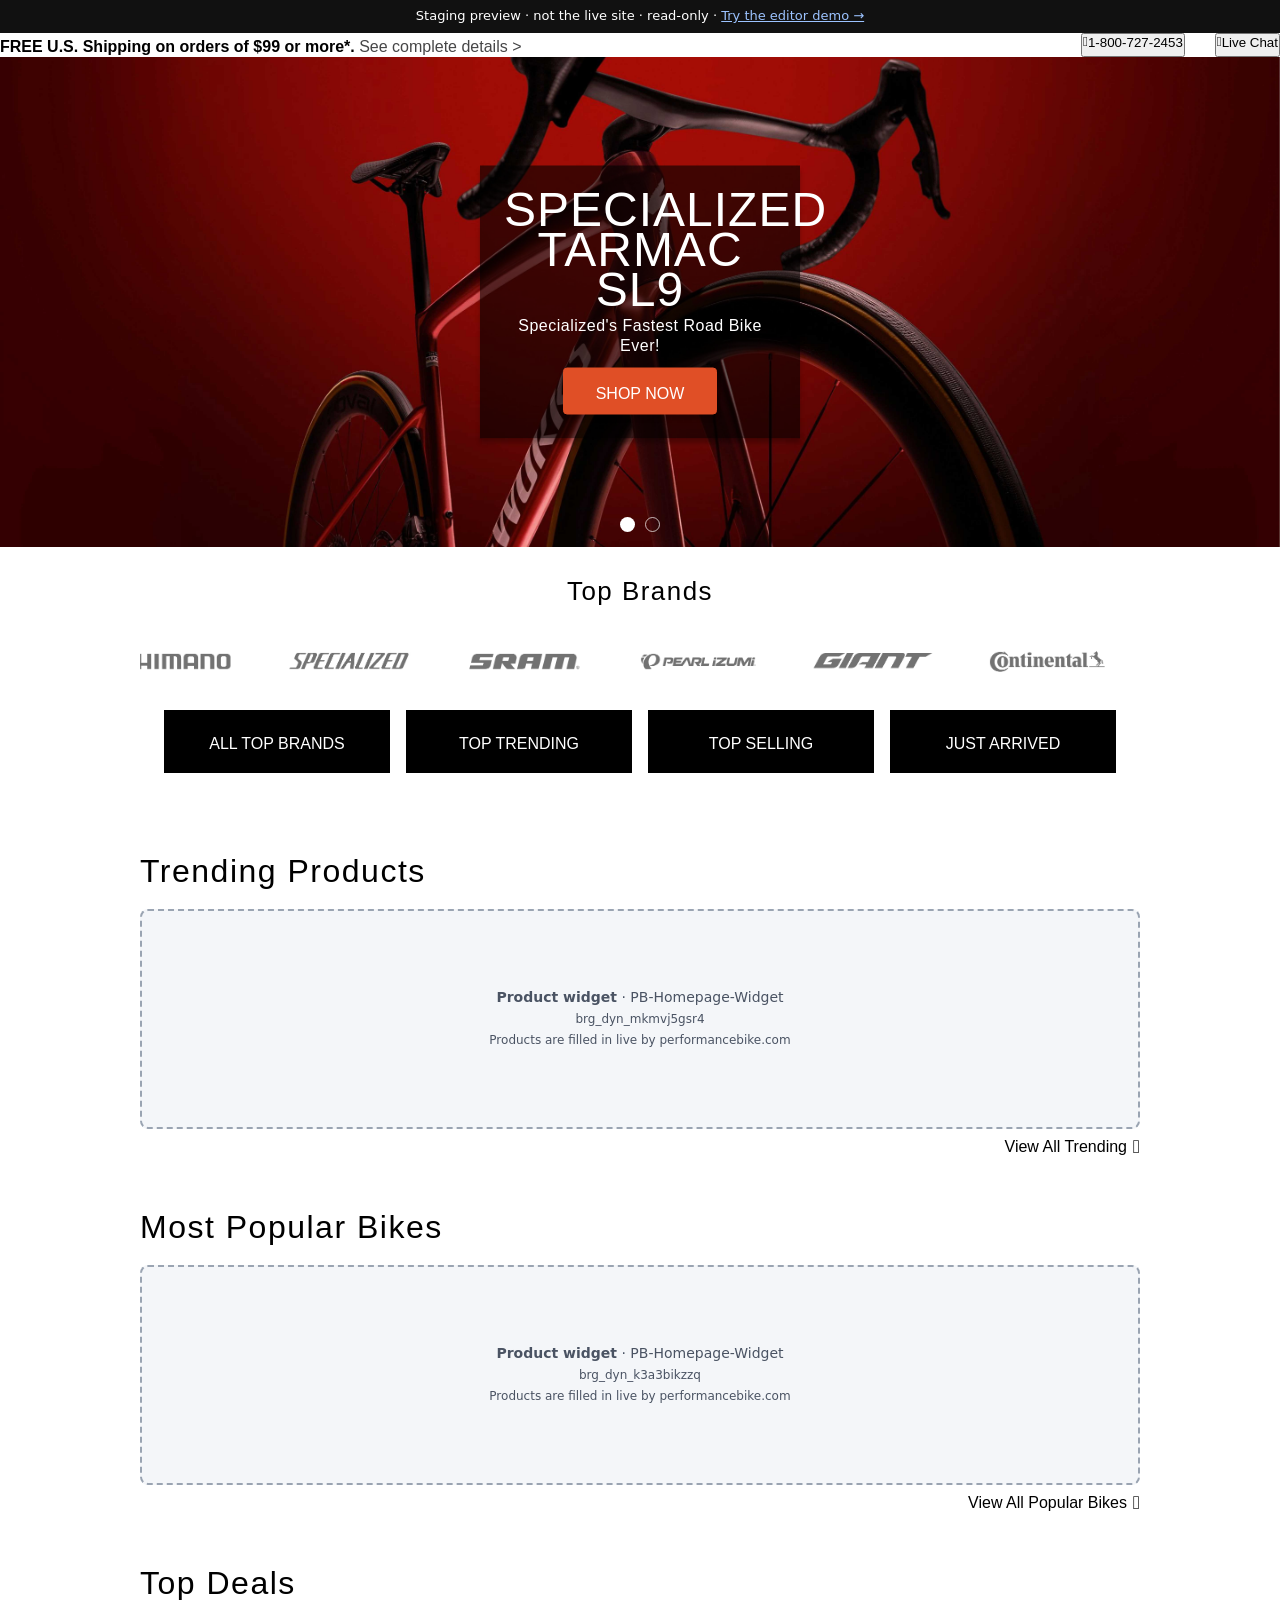
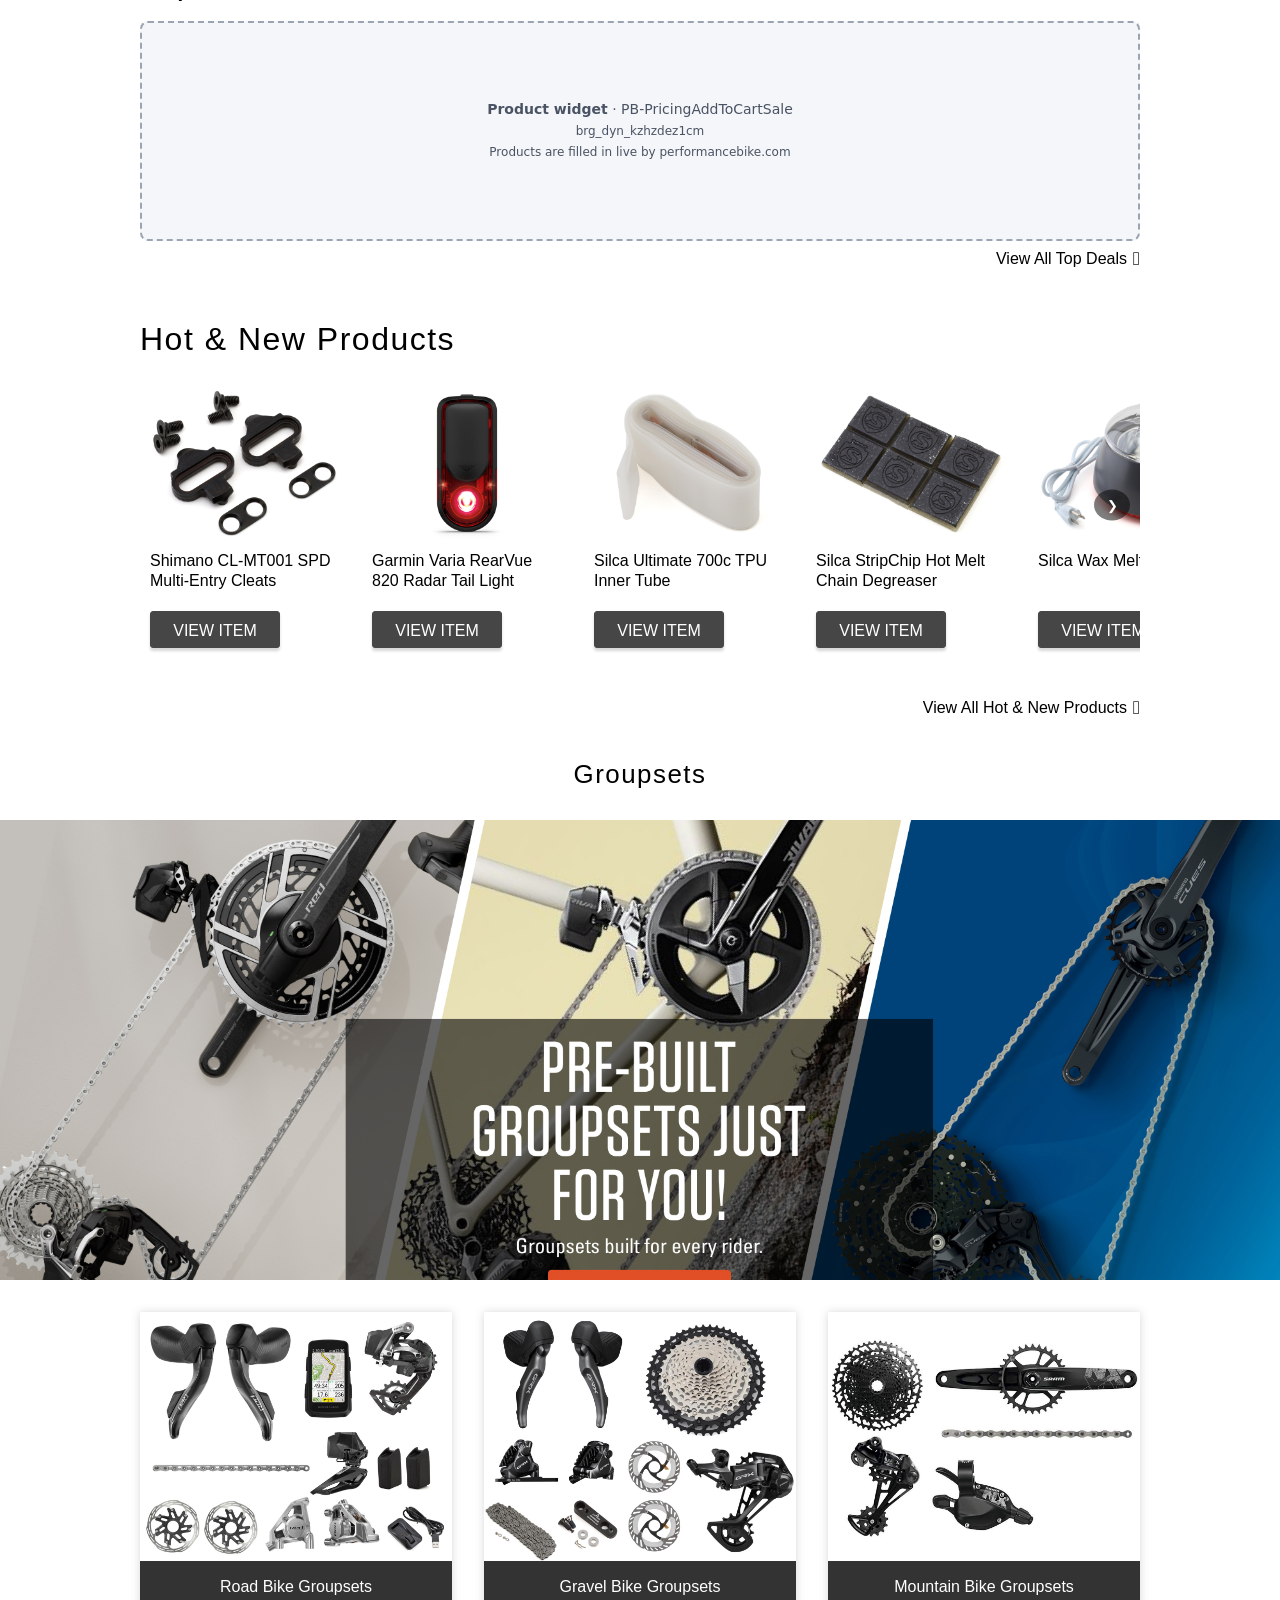
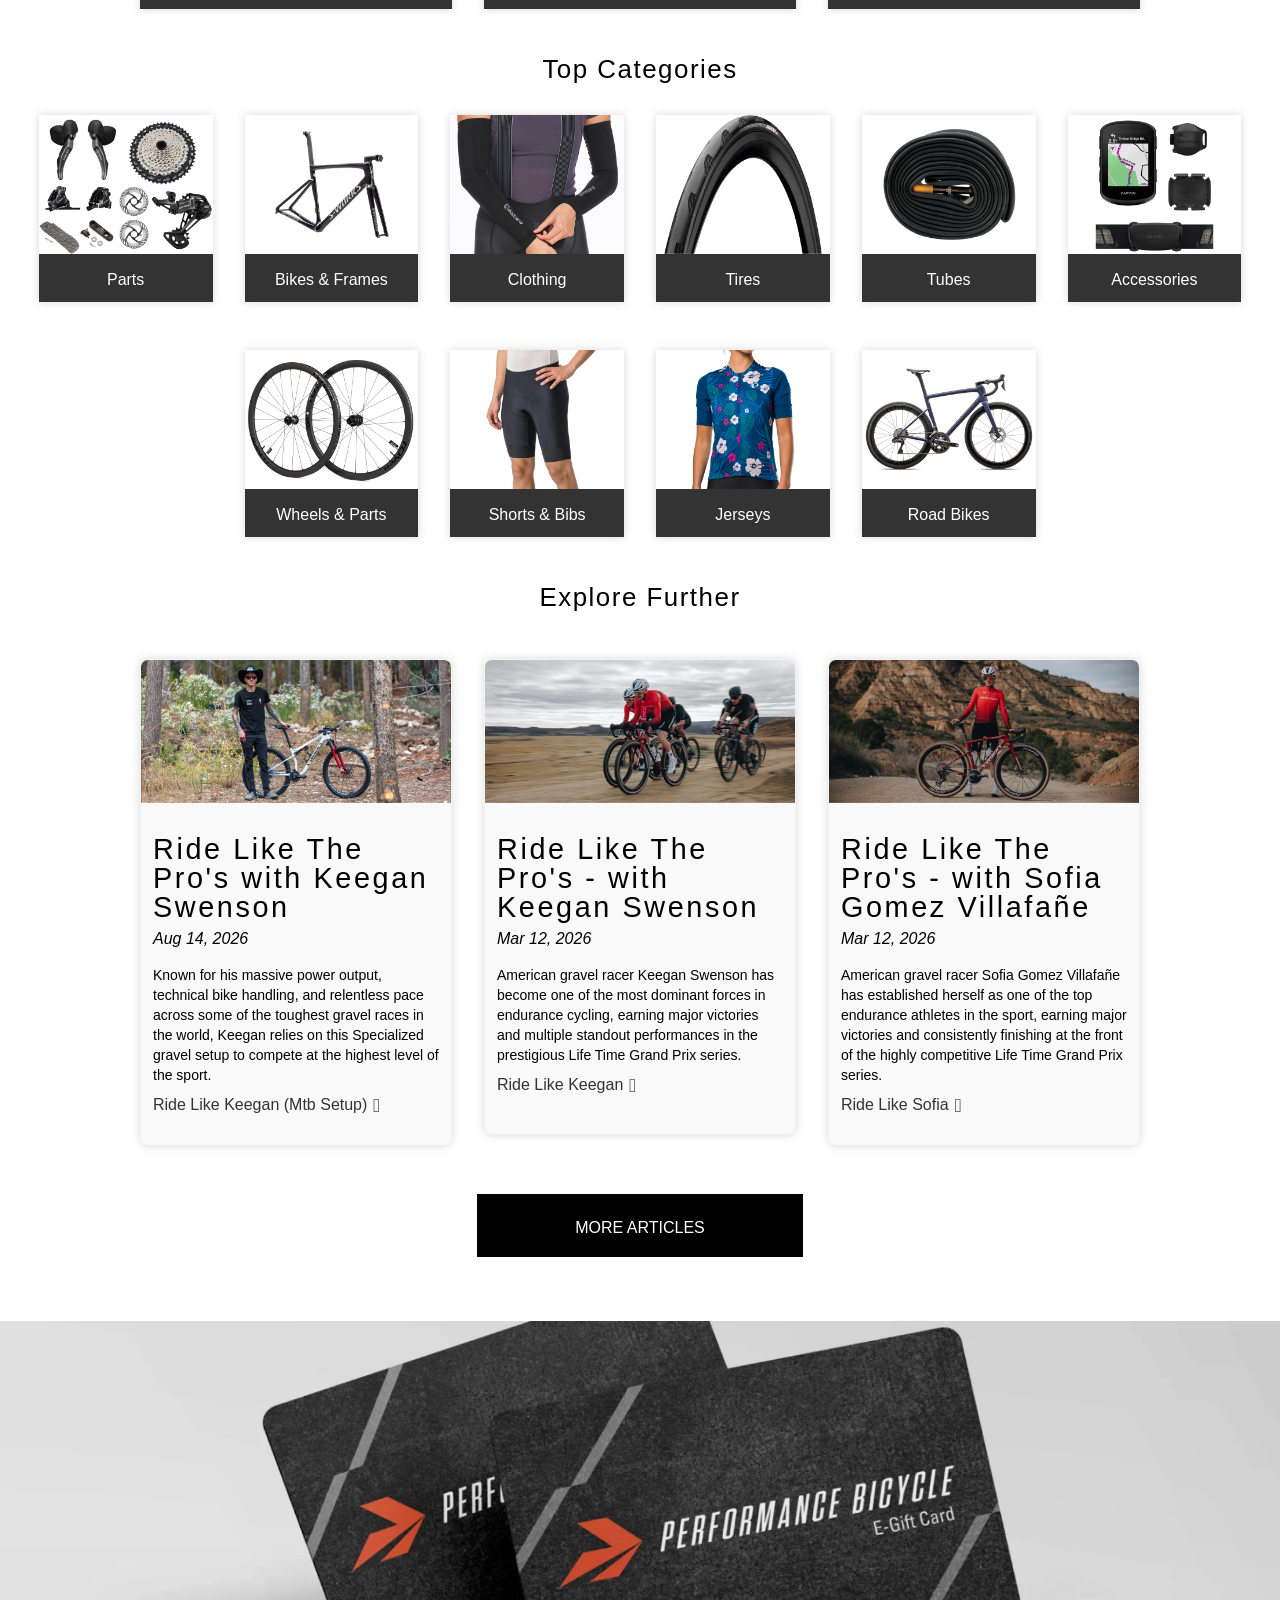
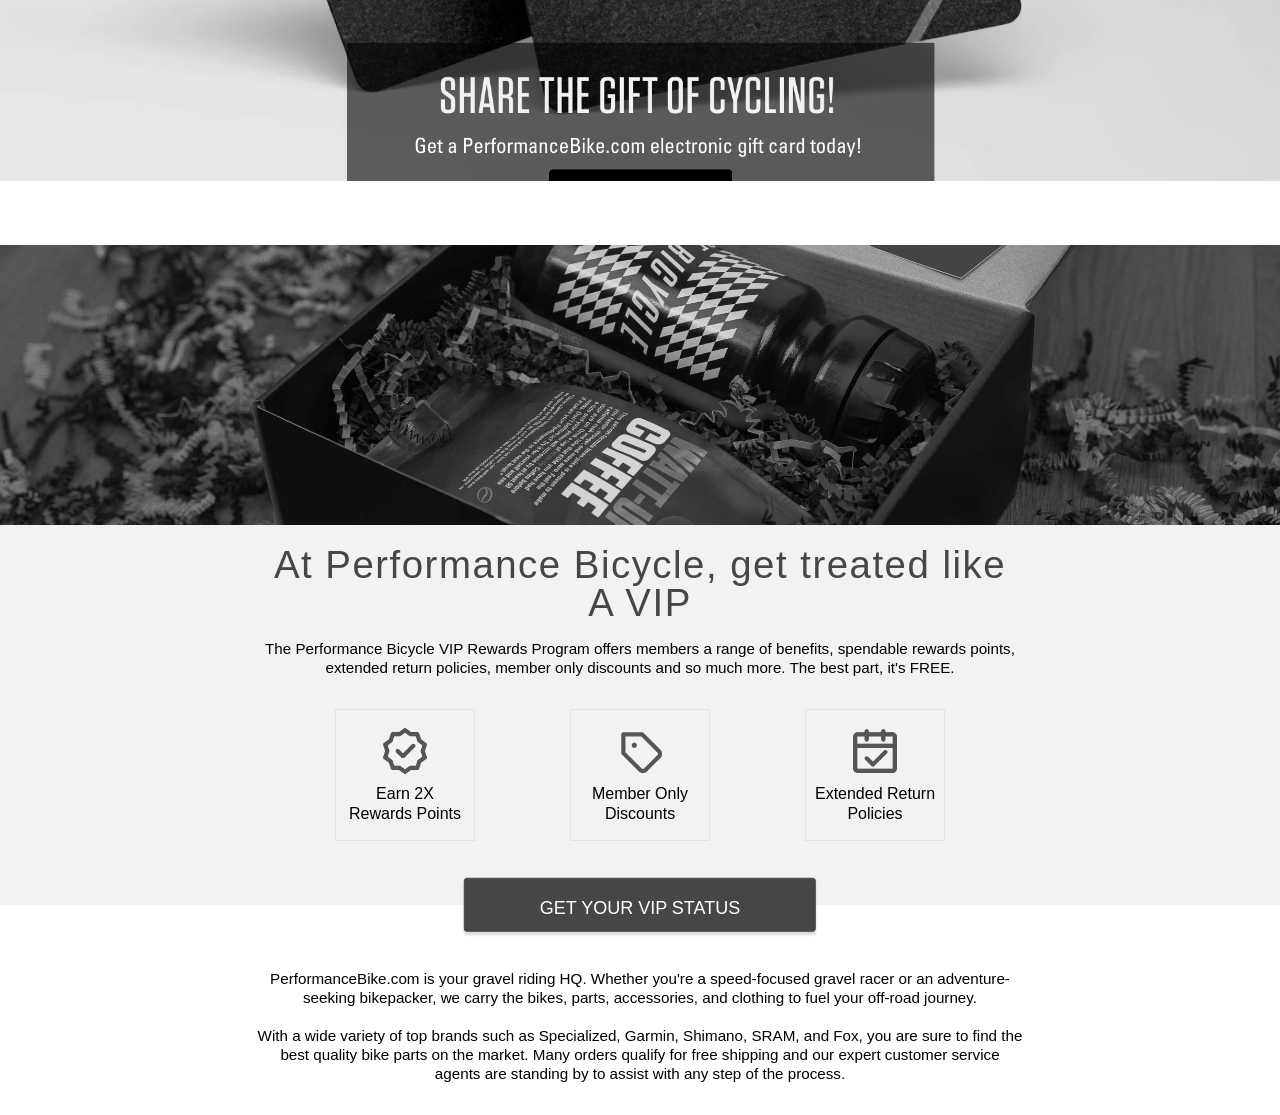
<file: index.html>
<!DOCTYPE html>
<html lang="en">
<head>
<meta charset="utf-8">
<meta http-equiv="Content-Security-Policy" content="default-src 'self'; img-src 'self' data: blob: https://www.performancebike.com/content/skins/; font-src 'self' data: https://www.performancebike.com/content/skins/; style-src 'self' 'unsafe-inline' https://www.performancebike.com/content/skins/; script-src 'self' 'unsafe-inline'; media-src 'self' blob:; connect-src 'none'; frame-src 'none'; form-action 'none'">
<meta name="viewport" content="width=device-width, initial-scale=1">
<meta name="robots" content="noindex, nofollow">
<title>performancebike.com homepage (staging preview)</title>
<link rel="stylesheet" href="assets/performancebike.css">
<link rel="stylesheet" href="assets/performancebike.min.css">

</head>
<body class="enable-hover home">
<div style="position:sticky;top:0;z-index:100000;background:#111;color:#fff;font:500 13px/1.3 system-ui,sans-serif;padding:8px 16px;text-align:center">
Staging preview &middot; not the live site &middot; read-only &middot; <a href="editor/" style="color:#9cc3ff">Try the editor demo &rarr;</a></div>
<div>
<style>








._tab {
    overflow: hidden;
    display: flex;
    margin: 0 auto;
    flex-direction: row;
}


._tab h2 {
    font-family: 'tungsten', sans-serif;
    font-size: 2rem;
    font-weight: 400;
    padding: 18px 0 14px;
    color: #000;
    width: auto;
    text-align: left;
}


._view_all_arrow {
    float: right;
    text-decoration: none;
}

._view_all_arrow:hover {
    text-decoration: underline;
}

._view_all_arrow:after {
    vertical-align: middle;
    display: inline-block;
    font: normal normal normal 30px / 1 "Font Awesome 6 Pro";
    text-rendering: auto;
    -webkit-font-smoothing: antialiased;
    -moz-osx-font-smoothing: grayscale;
    content: "\f105";
    font-weight: 900;
    margin-left: 6px;
    font-size: 1.2rem;
    padding-bottom: 2px;
}

                a.menu-item:hover {
                 text-decoration: none !important;
                }
    
                a.menu-item::after{
                    white-space: pre;
                    margin: -4px 0 0 5px !important;
                    font-size: 1rem !important;
                    font-weight: 900 !important;
                }



@media only screen and (max-width: 598px) {

    ._tab {
        flex-direction: column;
        align-items: center;
    }

    ._tab h2 {
        font-size: 2rem;
        width: 100%;
        text-align: center;
        margin: 0 auto;
    }

    ._view_all_arrow {
        float: none;
        text-decoration: none;
        text-align: center;
        display: flex;
        justify-content: center;
        margin-top: 16px;
    }

    ._view_all_arrow:after {
        padding-top: 2px;
    }
}





html body .ui-front {
    z-index: 9999;
}

ul.ui-autocomplete.search-provider-autocomplete {
    max-height: 68vh !important;
    overflow-y: hidden !important;
    height: 100% !important;
    min-height: auto !important;

}

.related-categories ul li a,
.related-items ul li a {
    text-decoration: none;
    margin: 0 12px 12px 0;
    display: inline-block;
    padding: 16px 16px 12px;
    background-color: #f2f2f2;
    text-transform: capitalize;
}

.related-categories ul li,
.related-items ul li {
    margin: 0 !important;
}


#newslettersignup {
    margin-top: 32px !Important;
}









@media only screen and (max-width: 598px) {
    ._tab h2 {
        font-size: 2rem;
        width: 100%;
        text-align: center;
        margin: 0 auto;
    }


    #sub-cat-page .sc-desktop {
        display: block;
        height: 360px !important;
    }
    
    #sub-cat-page .sc-desktop img{
        height: 360px !important;
    }

    ._view_all_arrow {
        margin-top: 16px !important;
    }

}





#blog .bottom-navigation {
    text-align: center;
    justify-content: center;
    display: flex;
}


</style>
</div>
<div>
<script>
    function cleanBackgroundImageSrc() {
        // Get all elements on the page
        const elements = document.querySelectorAll('*');

        // Loop through each element
        elements.forEach((element) => {
            const style = element.getAttribute('style');

            // Check if the element has an inline style and contains a background-image
            if (style && style.includes('background-image')) {
                const backgroundImageMatch = style.match(/background-image:\s*url\(["']?(.*?)["']?\)/);

                // If a background-image URL is found
                if (backgroundImageMatch && backgroundImageMatch[1].includes('cdn-cgi/image/f=auto,width=1496/')) {
                    const originalUrl = backgroundImageMatch[1];
                    const cleanedUrl = originalUrl.replace('cdn-cgi/image/f=auto,width=1496/', '');

                    // Update the inline style with the cleaned URL
                    const cleanedStyle = style.replace(originalUrl, cleanedUrl);
                    element.setAttribute('style', cleanedStyle);
                }
            }
        });
    }

    document.addEventListener('DOMContentLoaded', cleanBackgroundImageSrc);
</script>



<script>

    function cleanImageSrc() {
  // Get all img elements on the page
  const images = document.querySelectorAll('img');

  // Loop through each img element
  images.forEach((img) => {
    const src = img.getAttribute('src');

    // Check if the src contains the unwanted path and remove it
    if (src.includes('cdn-cgi/image/f=auto,width=1496/')) {
      const cleanedSrc = src.replace('cdn-cgi/image/f=auto,width=1496/', '');
      img.setAttribute('src', cleanedSrc);
    }
  });
}

document.addEventListener('DOMContentLoaded', cleanImageSrc);


</script>


<script>
    function cleanBackgroundImageSrc() {
        // Get all elements on the page
        const elements = document.querySelectorAll('*');
 
        // Loop through each element
        elements.forEach((element) => {
            const style = element.getAttribute('style');
 
            // Check if the element has an inline style and contains a background-image
            if (style && style.includes('background-image')) {
                const backgroundImageMatch = style.match(/background-image:\s*url\(["']?(.*?)["']?\)/);
 
                // If a background-image URL is found
                if (backgroundImageMatch && backgroundImageMatch[1].includes('cdn-cgi/image/f=auto,width=748/')) {
                    const originalUrl = backgroundImageMatch[1];
                    const cleanedUrl = originalUrl.replace('cdn-cgi/image/f=auto,width=748/', '');
 
                    // Update the inline style with the cleaned URL
                    const cleanedStyle = style.replace(originalUrl, cleanedUrl);
                    element.setAttribute('style', cleanedStyle);
                }
            }
        });
    }
 
    document.addEventListener('DOMContentLoaded', cleanBackgroundImageSrc);
</script>





<script>
document.addEventListener("DOMContentLoaded", function () {

    if (document.title === "Performance Bicycle - Gravel Starts Here") {

        const style = document.createElement("style");
        style.innerHTML = `
            ul.ui-autocomplete { 
                position: fixed !important; 
            }
        `;

        document.head.appendChild(style);
    }

});
</script>
</div>
<div id="wrapper"><div id="maincontent"><div id="categorypage"><div id="hosted-content">
<div>
<style>
    .level0 .topbrands {
        display: none !important;
    }

</style>

<style>



    #above-header a {
      text-decoration: none !important;
    }

    #above-header b a:hover {
      text-decoration: underline !important;
    }


    html.menu-clicked.dark-content #maincontent:after {
        background: transparent !important;
    }


    html.menu-clicked.dark-content #prefooter,
    html.menu-clicked.dark-content footer {
        opacity: 1 !important;
    }

    #above-header #above-header-phone,
    #above-header #above-header-chat {
        text-transform: uppercase;
        display: none;
    }


    #categorypage {
        padding-top: 0 !important;
    }


    #categorypage .body {
        padding-top: 12px !important;
    }


    .covid19 {
        width: 100%;
        margin: 0 auto;
        max-width: 1000px;
        display: flex;
        justify-content: space-between;
    }

    .covid19 a {
        color: #464647;
    }

    .covid19 a:hover {
        color: #d04500;
    }
    
        #above-header-global-message-contacts{
        display: flex !important;
        }


    .covid19 p {
        display: flex;
        justify-content: space-between;
        width: 1000px;
        margin: 0 auto;
        align-items: center;

    }

    #menu-wrapper {
        box-shadow: rgba(0, 0, 0, 0.45) 0px 10px 15px;
    }
    
    #mainnav ul li.hover>div {
        opacity: 1;
        transform: translateY(0);
        height: auto;
    }


    #mainnav.alternate-menu>ul>li>div {
        top: unset !important;
    }

    #above-header>div>div:nth-child(2n) {
    display: none !important;
   }

    #maincontent {
         width: 100vw;
         
}
    #above-header>div {
    display: block !important;
    }

    
    @media screen and (max-width: 598px) {
        
                 #maincontent {
            top: 16px !important;
                }
                    .covid19{
                    flex-direction: column;
                       align-items: center;
                    }

                    .covid19 p {
                    width: 100%;
                    flex-direction: column;
                    }
        
                    #above-header-global-message-contacts {
                    justify-content: center;
                    line-height: 1.2rem;
                    padding-top: 8px;
                    }   
        
                    #above-header-global-message-contacts button{
                    display: none !important;
                    }
            }
    
</style>

<div class="covid19">
  
<span style="padding-top: 4px;">
<b>FREE U.S. Shipping on orders of $99 or more*.</b>
    <nobr><a href="/shipping-information/i751">See complete details &gt;</a></nobr>
    </span>
      
    

<span style="max-width: 295px; width: 100%; display: flex; justify-content: space-between;"></span> 
   
<div id="above-header-global-message-contacts">
    <button class="header-link" href="tel:1-800-727-2453" data-event="header-phone" style="display: flex; margin-right: 30px;"> <i class="fal fa-mobile" title="Call Us" ></i> <span>1-800-727-2453</span>  
    </button> 
    
    <button class="header-link" id="header-chat" data-event="header-chat-desktop" style="display: flex;"> 
    <i class="far fa-comment-alt-lines" title="Chat" aria-hidden="true"></i>
    <span >Live Chat</span> 
    </button> 
</div>



</div>

<script>
    document.addEventListener('DOMContentLoaded', function() {
        // Target the page title
        const pageTitle = document.title;

        // Check if the title matches a specific condition (optional)
        if (pageTitle === "Performance Bicycle - Gravel Starts Here") { // Replace with your specific page title
            // Create a new style element
            const style = document.createElement('style');
            style.type = 'text/css';

            // Add custom CSS for multiple elements within a specific div
            style.innerHTML = `
    
    #above-header {
    padding: 15px 0px 12px;
    width: 1000px;
    margin: auto;
}
    
    header:not(.kiosk) {
    position: relative;
    z-index: 3;
    margin: auto;
    background-color: #fff;
}
    

    #maincontent {
    position: relative !important;
    z-index: 1 !important;
    min-height: 800px !important;
    top: 153px !important;
       /*top: 207px !important;*/

}


/*    transform: translate(-50%, 0%) !important;
    left: 50% !important;
*/
    
    
    #above-header>div {
    width: auto;
    }
    

        ul.ui-autocomplete.search-provider-autocomplete {
        z-index: 9999 !important;
        position: fixed !important;
}


    #above-header>div>div:first-child {
        width: 100%;
}



    #combined{
            position: fixed;
            transition: transform 0.3s ease-in-out;
            z-index: 1000;
            background-color: #f2f2f2 !important;  
            width: 100vw;
  }



`;

            // Append the style element to the head of the document
            document.head.appendChild(style);
        }
    });
</script>

<script>
function wrapElementsInCombinedDiv() {
    // Wait for the page to fully load
    window.addEventListener('load', () => {
        // Target the elements by their IDs and the header element
        const aboveHeader = document.getElementById('above-header');
        const menuWrapper = document.getElementById('menu-wrapper');
        const header = document.querySelector('header');

        // Check if all required elements exist
        if (aboveHeader && menuWrapper && header) {
            // Create a new div with the id "combined"
            const combinedDiv = document.createElement('div');
            combinedDiv.id = 'combined';

            // Insert the new div before the first target element
            aboveHeader.parentNode.insertBefore(combinedDiv, aboveHeader);

            // Append the target elements to the new div
            combinedDiv.appendChild(aboveHeader);
            combinedDiv.appendChild(header);
            combinedDiv.appendChild(menuWrapper);

          //  console.log('Elements successfully wrapped in a new div with id "combined".');
        } else {
         //   console.error('One or more target elements are missing.');
        }
    });
}

// Call the function
wrapElementsInCombinedDiv();

</script>
</div>
<div>
<style>

        * {
        margin: 0;
        padding: 0;
        box-sizing: border-box;
    }

        @media screen {
            @font-face {
                font-family: 'tungsten';
                font-style: normal;
                src: local('tungsten Regular'), local('tungsten-Regular'), url(https://www.performancebike.com/content/skins/performancebike/fonts/Tungsten-Medium.woff) format('woff');
                font-display: swap;
            }
        }

        @media screen {
            @font-face {
                font-family: 'UniversLTStd-Cn';
                font-style: normal;
                src: local('UniversLTStd-Cn Regular'), local('UniversLTStd-Cn-Regular'), url(https://www.performancebike.com/content/skins/performancebike/fonts/UniversLTStd-Cn.woff2) format('woff');
                font-display: swap;
            }
        }

        html {
            scroll-behavior: smooth;
        }



    ._carousel-container {
        position: relative;
        width: 100vw;
        max-width: 100vw !important;
        height: 490px;
        overflow: hidden;
        display: flex;
        justify-content: center;
        align-items: center;
        background-color: #000;
    }

    .carousel-slides {
        display: flex;
        width: 100vw; 
        height: 100%;
        transition: transform 1s ease-in-out;
    }

    ._slide_bg_image {
        min-width: 100vw;
        min-height: 360px;
        height: auto;
        max-height: 490px;
        display: flex;
        justify-content: center;
        align-items: center;
        font-size: 2em;
        color: white;
        background-position: center;
        background-size: cover;
        background-repeat: no-repeat;
    }


    ._dots {
        text-align: center;
        position: absolute;
        bottom: 10px;
        width: 100%;
    }

    ._dot {
        display: inline-block;
        width: 15px;
        height: 15px;
        background-color: rgba(255, 255, 255, 0);
        border: 1px solid rgba(255, 255, 255, 0.7);
        border-radius: 50%;
        margin: 0 3px;
        cursor: pointer;
        transition: background-color 0.3s;
    }

    ._dot._active {
        background-color: white;
    }

    ._dot:hover {
        background-color: rgba(255, 255, 255, 0.7);
    }

            ._slide_info_block{
                max-width: 330px !important;
                min-width: 320px;
                width: 100%;
                height: auto;
                padding: 24px;
                background: rgba(0,0,0,0.6);
                display: flex;
                flex-direction: column;
    
                align-items: flex-start;
                position: absolute;
                box-shadow: 0px 4px 4px rgba(0, 0, 0, 0.25);
                opacity: 1;
                transition: opacity 0.5s ease;
            }

            ._slide_info_block._active{
                opacity: 1;
            }

        ._slide_logo_block{
                max-width: 450px !important;
                min-width: 320px;
                width: 100%;
                height: auto;
                padding: 24px;
                background: rgba(0,0,0,0.6);
                display: flex;
                flex-direction: column;
                gap:16px;
                align-items: flex-start;
                position: absolute;
                box-shadow: 0px 4px 4px rgba(0, 0, 0, 0.25);
                opacity: 1;
                transition: opacity 0.5s ease;
                background: transparent; box-shadow: none; max-width: 450px !important;transform: translate(-40%, -50%);
                top: 50%;
            }

                @media screen and (max-width:598px){
                        ._slide_logo_block{
                transform: translate(-0%, -50%);
                top: 30%;
                             max-width: 250px !important;
                        }
                }

            ._slide_info_block h2{
                font-family: 'tungsten', sans-serif;
                font-weight: 500;
                text-transform: uppercase;
                letter-spacing: 1px;
                color: #fff;
                line-height: 2.5rem;
                text-align: left;
                font-size: 3rem;
                margin: 0;

            }

            ._slide_info_block p {
                font-family: 'UniversLTStd-Cn', sans-serif;
                letter-spacing: 0.5px;
                color: #fff;
                text-align: left;
                font-weight: inherit;
                font-style: inherit;
                font-size: 16px;
                font-family: inherit;
                vertical-align: baseline;
            }

            ._slide_info_block a {
                   text-decoration: none;
                font-family: 'UniversLTStd-Cn', sans-serif;
                text-transform: uppercase;
                font-size: 16px;
                padding: 15px 32px 10px;
                border-radius: 4px;
                box-shadow: 0px 4px 4px rgba(0, 0, 0, 0.15);

            }

            a._shop_now_cta:hover {
                background-color: #D04500;
                border: 1px solid #D04500;

            }

            a._shop_now_cta{
                color: #fff ;
                background-color: #E04F26 ;
                border: 1px solid #E04F26 ;
                cursor: pointer;
            }

            a._learn_more_cta:hover {
                background-color: rgba(255,255,255,0.1);
                 color: #fff;    
            }

            ._learn_more_cta{
                color: #fff;
                background-color: transparent;
                border: 2.5px solid #fff ;
            }

            ._left{
                transform: translate(-70%,-50%);
                top: 50%;           
            }

            ._center{
               transform: translate(0%,-50%);
               top: 50%;
               align-items: center !important;
            }

            ._center h2, ._center p {
                text-align: center !important;

            } 

            ._right{
                transform: translate(60%,-50%);
                top: 50%;
            }



               span._apos::before {
               content: '\0027';
               }

            #maincontent > div {
                width: 100% !important;
            }

            #categorypage:not(.alternate) .category-menu-images {
                width: 1000px;
            }

            #categorypage:not(.alternate) .body {
            justify-content: center;
                }

            #categorypage .banner-zone {
              margin-top: 26px !important;
            }


            ._slide_bg_image video{
                width: 100%; height:100%; max-height:490px; object-fit:cover;position: relative; overflow: visible; transition: transform 1s ease-in-out;
            }




            @media screen and (max-width:598px){


                ._slide_bg_image._center_left video{
                left: 25% !important;
                }

                ._slide_bg_image._center_center video{
                left: 30%;
                }

                ._slide_bg_image._center_right video{
                right: 25%;
                }

                ._slide_bg_image._center_left {
                background-position: 28% !important;
                }

                ._slide_bg_image._center_center {
                background-position: 58% !important;
                }

                ._slide_bg_image._center_right {
                background-position: 45% !important;
                }

                ._slide_info_block{
                    align-items: center;
                    padding: 12px;
                    gap:16px;
                }

                ._slide_info_block h2{
                    text-align: center;
                    font-size: 2.5rem;
                    line-height: 2rem;
                            padding-top: 1rem;
                }

                ._slide_info_block p{
                    text-align: center;
                    font-size: 0.85rem;
                    line-height: 1rem;
                }

                ._slide_info_block a{
                    text-align: center;
                    font-size: 0.85rem;
                    line-height: 0.85rem;
                }

                ._right, ._left, ._center {
                    transform: translate(0,-50%);
                    top: 70%;
                    max-width: 296px !important;
                    min-width: auto !important;
                }

                ._center{
                    top: 70% !important;
                }

                ._left{
                            top: 70%;
                }

                ._memo_logo{

                    top: 50px !important;
                }
            }

                ._memo_logo{
                     position: relative;
                    top: 0px;
                }

                .sale-tag {
                background-repeat: no-repeat;
                background-position: center center;
                background-size: contain;
                position: absolute;
                top: 0px;
                left: 3px;
                width: 20px;
                background-image: url(https://www.performancebike.com/content/skins/shared/images/flags/tag-sale.png);
                height: 45px;
            }

            .new-tag  {
                background-repeat: no-repeat;
                background-position: center center;
                background-size: contain;
                position: absolute; 
                top: 0px;
                left: 3px;
                width: 20px;
                background-image: url(https://www.performancebike.com/content/skins/shared/images/flags/tag-new.png);
                height: 43.5px;
            }

        ._desktop-logo{
            display: block;
        }

        ._mobile-logo{
            display: none ;
        }

        @media screen and (max-width:598px) {
                ._desktop-logo{
            display: none !important;
            }

            ._mobile-logo{
                display: block !important;
                margin: 0 auto -16px !important;
            }
        }

        </style>


<div class="_carousel-container">
    <div class="carousel-slides">

        <div class="_slide_bg_image _center_right" style=" background-image: url(assets/share/sites/performancebike/home-promo/sliders/specialized_main_slider_01-new.jpg); background-position: center;">
            <div class="_slide_info_block _center" style="max-width: 320px !important;   ">
                <h2>Specialized TARMAC SL9</h2>
                <p>Specialized's Fastest Road Bike Ever!</p>
                <a data-url="/search?cID=28723&amp;s=sl9&amp;fk" data-promo-id="/search?cID=28723&amp;s=sl9&amp;fk" href="/search?cID=28723&amp;s=sl9&amp;fk" data-event="home-category-hosted-content-c3639" class="_shop_now_cta">SHOP NOW</a>
            </div>
        </div>
        
        <div class="_slide_bg_image _center_center" style=" background-image: url(assets/share/sites/performancebike/home-promo/sliders/shimano-new_main_slider_02.jpg); background-position: center;">
            <div class="_slide_info_block _center" style="max-width: 350px !important;   ">
                <h2>THE NEW SHIMANO ROAD SYSTEM IS HERE</h2>
                <p>New pedals. New Cleats. New shoes. One completely new connection to the bike.</p>
                <a data-url="/shimano-bike-bicycle-pedals-cleats/c15198?fb=1468&amp;o=RecentlyAdded" data-promo-id="/shimano-bike-bicycle-pedals-cleats/c15198?fb=1468&amp;o=RecentlyAdded" href="/shimano-bike-bicycle-pedals-cleats/c15198?fb=1468&amp;o=RecentlyAdded" data-event="home-category-hosted-content-c3639" class="_shop_now_cta">SHOP NOW</a>
            </div>
        </div>

    </div>

    <div class="_dots">
        <span class="_dot" onclick="goToSlide(0)"></span>
        <span class="_dot" onclick="goToSlide(1)"></span>
    </div>
</div>



    <script>
        let currentSlide = 0;
        let startX = 0; // Start position for touch
        let isDragging = false; // To track if user is dragging
        const slides = document.querySelectorAll('._slide_info_block');
        const totalSlides = slides.length;
        const dots = document.querySelectorAll('._dot');
        const videos = document.querySelectorAll('video');
        const slideContainer = document.querySelector('.carousel-slides');

        // Apply CSS transition to videos for easing opacity change
        videos.forEach((video) => {
            video.style.transition = 'opacity 1s ease-in-out'; // 1 second ease-in-out transition
        });

        // Function to show the current slide
        function showSlide(index) {
            currentSlide = (index + totalSlides) % totalSlides;
            slideContainer.style.transform = `translateX(-${currentSlide * 100}vw)`;

            // Toggle active class for each slide
            slides.forEach((slide, idx) => {
                slide.classList.toggle('_active', idx === currentSlide);
            });

            // Update dots to reflect active slide
            updateDots();

            // Update overflow and opacity for videos based on active slide
            updateVideoOverflow();
        }

        // Function to update dot indicators
        function updateDots() {
            dots.forEach((dot, idx) => {
                dot.classList.toggle('_active', idx === currentSlide);
            });
        }

        // Function to go to a specific slide
        function goToSlide(index) {
            showSlide(index);
        }

        // Function to start the automatic carousel
        function startCarousel() {
            setInterval(() => {
                showSlide(currentSlide + 1);
            }, 8000);
        }

        // Function to update overflow visibility and opacity for videos
        function updateVideoOverflow() {
            videos.forEach((video, idx) => {
                if (idx === currentSlide) {
                    video.style.opacity = '1';  // Make video visible
                } else {
                    video.style.opacity = '0';  // Hide video
                }
            });
        }

        // Add touch scroll functionality
        slideContainer.addEventListener('touchstart', (e) => {
            startX = e.touches[0].clientX; // Capture the starting point
            isDragging = true; // Set dragging to true
        });

        slideContainer.addEventListener('touchmove', (e) => {
            if (!isDragging) return;
            const currentX = e.touches[0].clientX; // Capture current touch position
            const deltaX = currentX - startX; // Calculate swipe distance

            // Move the slides based on swipe distance (without changing the slide yet)
            slideContainer.style.transform = `translateX(calc(-${currentSlide * 100}vw + ${deltaX}px))`;
        });

        slideContainer.addEventListener('touchend', (e) => {
            isDragging = false;
            const endX = e.changedTouches[0].clientX; // Capture where the touch ends
            const deltaX = endX - startX; // Calculate total swipe distance

            // If swipe is significant, move to next/previous slide
            if (deltaX > 50) {
                showSlide(currentSlide - 1); // Swipe right, go to previous slide
            } else if (deltaX < -50) {
                showSlide(currentSlide + 1); // Swipe left, go to next slide
            } else {
                // If swipe distance is small, snap back to the current slide
                showSlide(currentSlide);
            }
        });

        // Initialize the carousel when the window loads
        window.onload = function() {
            startCarousel();
            showSlide(0);
        };
    </script>
</div>
<div>
<style>

._logo-container {
  width: 100%;
  max-width: 1000px !important;
  overflow: hidden;
  white-space: nowrap;
  position: relative;
  margin: 0 auto;
  }



._logo_images {
  display: inline-block;
  white-space: nowrap; 
}



._logo_images img {
  width: 150px; 
  height: 100%;
  max-height: 92px;
  margin-right: 20px; 
  display: inline-block;
}
    
    #categorypage #slides{
    height: auto !important;
    margin: 0 auto 8px !important;
}
    

.lp-product-foot a {
    display: block;
    background-color: #000;
    text-align: center;
    color: white;
    text-decoration: none;
    box-sizing: border-box;
    text-transform: uppercase;
    padding: 24px 0 19px;
    max-width: 326px !important;
    min-width: 226px;
    margin: 0 auto;
    font-family: 'UniversLTStd-Cn', sans-serif;
}


.lp-product-foot a:hover {
    background-color: #333;
}

@media only screen and (max-width: 598px) {
    .lp-product-foot a {
        min-width: 180px !important;
    }
}


</style>


<div id="sub-cat-page">
           
                  <h3 style="display: block; width: 100%; text-align: center; margin: 32px 0 8px;letter-spacing: 1.5px;">Top Brands</h3>
            
</div>

<div class="_logo-container">
  <div class="_logo_images">
     
      <a tabindex="0" data-url="/shimano-wheels-groupsets-brakes-chains-cranksets/b1468" data-promo-id="/shimano-wheels-groupsets-brakes-chains-cranksets/b1468"  href="/shimano-wheels-groupsets-brakes-chains-cranksets/b1468"><img  src="assets/share/sites/performancebike/home-promo/sliders/logos/Shimano.jpg" loading="lazy" alt="Shimano"></a>
      
      <a tabindex="0" data-url="/specialized/b2231" data-promo-id="/specialized/b2231"  href="/specialized/b2231"><img  src="assets/share/sites/performancebike/home-promo/sliders/logos/Specialized.jpg" loading="lazy" alt="Specialized"></a>
      
      <a tabindex="0" data-url="/sram-groupsets-brakes-chains-cranksets/b1509" data-promo-id="/sram-groupsets-brakes-chains-cranksets/b1509"  href="/sram-groupsets-brakes-chains-cranksets/b1509"><img  src="assets/share/sites/performancebike/home-promo/sliders/logos/SRAM.jpg" loading="lazy" alt="SRAM"></a>
      
      <a tabindex="0" data-url="/pearl-izumi-cycling-clothing/b1368" data-promo-id="/pearl-izumi-cycling-clothing/b1368"  href="/pearl-izumi-cycling-clothing/b1368"><img  src="assets/share/sites/performancebike/home-promo/sliders/logos/Pearl_Izumi.jpg" loading="lazy" alt="Pearl Izumi"></a>
      
      <a tabindex="0" data-url="/giant-bicycles/b1168" data-promo-id="/giant-bicycles/b1168"  href="/giant-bicycles/b1168"><img  src="assets/share/sites/performancebike/home-promo/sliders/logos/giant.jpg" loading="lazy" alt="Giant"></a>
      
      <a tabindex="0" data-url="/continental-bike-tires/b1046" data-promo-id="/continental-bike-tires/b1046"  href="/continental-bike-tires/b1046"><img  src="assets/share/sites/performancebike/home-promo/sliders/logos/Continental.jpg" loading="lazy" alt="Continental"></a>
      
      <a tabindex="0" data-url="/louis-garneau/b1280" data-promo-id="/louis-garneau/b1280"  href="/louis-garneau/b1280"><img  src="assets/share/sites/performancebike/home-promo/sliders/logos/Louis_Garneau.jpg" loading="lazy" alt="Louis Garneau"></a>
      
      <a tabindex="0" data-url="/ritchey/b1430" data-promo-id="/ritchey/b1430"  href="/ritchey/b1430"><img  src="assets/share/sites/performancebike/home-promo/sliders/logos/Ritchey.jpg" loading="lazy" alt="Ritchey"></a>
      
      <a tabindex="0" data-url="/garmin-bike-computers/b1155" data-promo-id="/garmin-bike-computers/b1155"  href="/garmin-bike-computers/b1155"><img  src="assets/share/sites/performancebike/home-promo/sliders/logos/garmin.jpg" loading="lazy" alt="Garmin"></a>
      
      <a tabindex="0" data-url="/park-tool-bike/b1364" data-promo-id="/park-tool-bike/b1364"  href="/park-tool-bike/b1364"><img  src="assets/share/sites/performancebike/home-promo/sliders/logos/park_tools.jpg" loading="lazy" alt="Park Tools"></a>
      
      
   
   
   <a tabindex="-1" data-url="/shimano-wheels-groupsets-brakes-chains-cranksets/b1468" data-promo-id="/shimano-wheels-groupsets-brakes-chains-cranksets/b1468"  href="/shimano-wheels-groupsets-brakes-chains-cranksets/b1468"><img src="assets/share/sites/performancebike/home-promo/sliders/logos/Shimano.jpg" loading="lazy" alt="Shimano"></a>
     
     
      <a tabindex="-1" data-url="/specialized/b2231" data-promo-id="/specialized/b2231"  href="/specialized/b2231"><img src="assets/share/sites/performancebike/home-promo/sliders/logos/Specialized.jpg" loading="lazy" alt="Specialized"></a>
      <a tabindex="-1" data-url="/sram-groupsets-brakes-chains-cranksets/b1509" data-promo-id="/sram-groupsets-brakes-chains-cranksets/b1509"  href="/sram-groupsets-brakes-chains-cranksets/b1509"><img src="assets/share/sites/performancebike/home-promo/sliders/logos/SRAM.jpg" loading="lazy" alt="SRAM"></a>
      <a tabindex="-1" data-url="/pearl-izumi-cycling-clothing/b1368" data-promo-id="/pearl-izumi-cycling-clothing/b1368"  href="/pearl-izumi-cycling-clothing/b1368"><img src="assets/share/sites/performancebike/home-promo/sliders/logos/Pearl_Izumi.jpg" loading="lazy" alt="Pearl Izumi"></a>
      <a tabindex="-1" data-url="/giant-bicycles/b1168" data-promo-id="/giant-bicycles/b1168"  href="/giant-bicycles/b1168"><img src="assets/share/sites/performancebike/home-promo/sliders/logos/giant.jpg" loading="lazy" alt="Giant"></a>
      <a tabindex="-1" data-url="/continental-bike-tires/b1046" data-promo-id="/continental-bike-tires/b1046"  href="/continental-bike-tires/b1046"><img src="assets/share/sites/performancebike/home-promo/sliders/logos/Continental.jpg" loading="lazy" alt="Continental"></a>
      <a tabindex="-1" data-url="/louis-garneau/b1280" data-promo-id="/louis-garneau/b1280"  href="/louis-garneau/b1280"><img src="assets/share/sites/performancebike/home-promo/sliders/logos/Louis_Garneau.jpg" loading="lazy" alt="Louis Garneau"></a>
      <a tabindex="-1" data-url="/ritchey/b1430" data-promo-id="/ritchey/b1430"  href="/ritchey/b1430"><img src="assets/share/sites/performancebike/home-promo/sliders/logos/Ritchey.jpg" loading="lazy" alt="Ritchey"></a>
      <a tabindex="-1" data-url="/garmin-bike-computers/b1155" data-promo-id="/garmin-bike-computers/b1155"  href="/garmin-bike-computers/b1155"><img src="assets/share/sites/performancebike/home-promo/sliders/logos/garmin.jpg" loading="lazy" alt="Garmin"></a>
      <a tabindex="-1" data-url="/park-tool-bike/b1364" data-promo-id="/park-tool-bike/b1364"  href="/park-tool-bike/b1364"><img src="assets/share/sites/performancebike/home-promo/sliders/logos/park_tools.jpg" loading="lazy" alt="Park Tools"></a>
      
      
      
      <a tabindex="-1" data-url="/shimano-wheels-groupsets-brakes-chains-cranksets/b1468" data-promo-id="/shimano-wheels-groupsets-brakes-chains-cranksets/b1468"  href="/shimano-wheels-groupsets-brakes-chains-cranksets/b1468"><img src="assets/share/sites/performancebike/home-promo/sliders/logos/Shimano.jpg" loading="lazy" alt="Shimano"></a>
      <a tabindex="-1" data-url="/specialized/b2231" data-promo-id="/specialized/b2231"  href="/specialized/b2231"><img src="assets/share/sites/performancebike/home-promo/sliders/logos/Specialized.jpg" loading="lazy" alt="Specialized"></a>
      <a tabindex="-1" data-url="/sram-groupsets-brakes-chains-cranksets/b1509" data-promo-id="/sram-groupsets-brakes-chains-cranksets/b1509"  href="/sram-groupsets-brakes-chains-cranksets/b1509"><img src="assets/share/sites/performancebike/home-promo/sliders/logos/SRAM.jpg" loading="lazy" alt="SRAM"></a>
      <a tabindex="-1" data-url="/pearl-izumi-cycling-clothing/b1368" data-promo-id="/pearl-izumi-cycling-clothing/b1368"  href="/pearl-izumi-cycling-clothing/b1368"><img src="assets/share/sites/performancebike/home-promo/sliders/logos/Pearl_Izumi.jpg" loading="lazy" alt="Pearl Izumi"></a>
      <a tabindex="-1" data-url="/giant-bicycles/b1168" data-promo-id="/giant-bicycles/b1168"  href="/giant-bicycles/b1168"><img src="assets/share/sites/performancebike/home-promo/sliders/logos/giant.jpg" loading="lazy" alt="Giant"></a>
      <a tabindex="-1" data-url="/continental-bike-tires/b1046" data-promo-id="/continental-bike-tires/b1046"  href="/continental-bike-tires/b1046"><img src="assets/share/sites/performancebike/home-promo/sliders/logos/Continental.jpg" loading="lazy" alt="Continental"></a>
      <a tabindex="-1" data-url="/louis-garneau/b1280" data-promo-id="/louis-garneau/b1280"  href="/louis-garneau/b1280"><img src="assets/share/sites/performancebike/home-promo/sliders/logos/Louis_Garneau.jpg" loading="lazy" alt="Louis Garneau"></a>
      <a tabindex="-1" data-url="/ritchey/b1430" data-promo-id="/ritchey/b1430"  href="/ritchey/b1430"><img src="assets/share/sites/performancebike/home-promo/sliders/logos/Ritchey.jpg" loading="lazy" alt="Ritchey"></a>
      <a tabindex="-1" data-url="/garmin-bike-computers/b1155" data-promo-id="/garmin-bike-computers/b1155"  href="/garmin-bike-computers/b1155"><img src="assets/share/sites/performancebike/home-promo/sliders/logos/garmin.jpg" loading="lazy" alt="Garmin"></a>
      <a tabindex="-1" data-url="/park-tool-bike/b1364" data-promo-id="/park-tool-bike/b1364"  href="/park-tool-bike/b1364"><img src="assets/share/sites/performancebike/home-promo/sliders/logos/park_tools.jpg" loading="lazy" alt="Park Tools"></a>

  

  </div>
  
</div>
  
  <div style="display: flex; flex-wrap: wrap; margin: 0 auto 64px; align-items: center; justify-content: center; gap: 1rem;">
 <div class="lp-product-foot"><a data-url="/brands/cp1588" data-promo-id="/brands/cp1588"  href="/brands/cp1588">All Top Brands</a></div>
 
  
  <div class="lp-product-foot"><a data-url="/search?dc=brg_dyn_mkmvj5gsr4" data-promo-id="/search?dc=brg_dyn_mkmvj5gsr4"  href="/search?dc=brg_dyn_mkmvj5gsr4">Top Trending</a></div>
 
 
  <div class="lp-product-foot"><a data-url="/search?t=1" data-promo-id="/search?t=1"  href="/search?t=1">Top Selling</a></div>
  
 <div class="lp-product-foot"><a data-url="/search?t=2" data-promo-id="/search?t=2"  href="/search?t=2">Just Arrived</a></div>
  </div>
  
<script>
const logoContainer = document.querySelector('._logo_images');

// Clone the logos for an infinite scroll effect
let clonedLogos = logoContainer.cloneNode(true);
logoContainer.appendChild(clonedLogos);

// Variables to control scrolling
let containerWidth = logoContainer.offsetWidth * 10;
let scrollSpeed = 50;
let currentPosition = 0;
let isPaused = false; // Control pause state

// Start the scroll animation
function startScroll() {
  function loopScroll() {
    if (!isPaused) { // Only scroll if not paused
      currentPosition--;

      if (currentPosition <= -containerWidth) {
        currentPosition = 0;
      }
      logoContainer.style.transform = `translateX(${currentPosition / 2}px)`;
    }
    requestAnimationFrame(loopScroll);
  }

  loopScroll();
}

// Pause the scrolling on hover
logoContainer.addEventListener('mouseenter', () => {
  isPaused = true;
});

// Resume scrolling when the mouse leaves
logoContainer.addEventListener('mouseleave', () => {
  isPaused = false;
});

window.addEventListener('load', startScroll);
</script>
</div>
<div>
<div style=" max-width: 1000px !important; width: 100% !important; margin: 0 auto 64px !important;">
<div class="_tab">
  <h2 class="_tablinks">Trending Products</h2>
</div>

<div class="_tabcontent" id="Trending_Products">
   <div style="display:grid;place-items:center;min-height:220px;margin:8px 0;border:2px dashed #9aa4b2;border-radius:8px;background:#f4f6f9;color:#4a5363;font:500 14px/1.5 system-ui,sans-serif;text-align:center;padding:16px"><div><strong>Product widget</strong> &middot; PB-Homepage-Widget<br><code style="font-size:12px">brg_dyn_mkmvj5gsr4</code><br><span style="font-size:12px">Products are filled in live by performancebike.com</span></div></div>
<a class="_view_all_arrow" href="/search?dc=brg_dyn_mkmvj5gsr4" data-event="home-category-hosted-content-c3639">View All Trending</a>
</div>

</div
</div>
<div>
<div style=" max-width: 1000px !important; width: 100% !important; margin: 0 auto 64px !important;">
<div class="_tab">
  <h2 class="_tablinks ">Most Popular Bikes</h2>

</div>

<div id="Most_Popular_Bikes" class="_tabcontent">
 <div style="display:grid;place-items:center;min-height:220px;margin:8px 0;border:2px dashed #9aa4b2;border-radius:8px;background:#f4f6f9;color:#4a5363;font:500 14px/1.5 system-ui,sans-serif;text-align:center;padding:16px"><div><strong>Product widget</strong> &middot; PB-Homepage-Widget<br><code style="font-size:12px">brg_dyn_k3a3bikzzq</code><br><span style="font-size:12px">Products are filled in live by performancebike.com</span></div></div>
 <a class="_view_all_arrow" href="/search?dc=brg_dyn_k3a3bikzzq">View All Popular Bikes</a>
</div>

</div>
</div>
<div>
<div style=" max-width: 1000px !important; width: 100% !important; margin: 0 auto 64px !important;">
<div class="_tab">
  <h2 class="_tablinks ">Top Deals</h2>
</div>

<div id="Popular_On_Sale_Products" class="_tabcontent">
  <div style="display:grid;place-items:center;min-height:220px;margin:8px 0;border:2px dashed #9aa4b2;border-radius:8px;background:#f4f6f9;color:#4a5363;font:500 14px/1.5 system-ui,sans-serif;text-align:center;padding:16px"><div><strong>Product widget</strong> &middot; PB-PricingAddToCartSale<br><code style="font-size:12px">brg_dyn_kzhzdez1cm</code><br><span style="font-size:12px">Products are filled in live by performancebike.com</span></div></div>
   <a class="_view_all_arrow" href="/search?dc=brg_dyn_inp94dz36o#scroll-to-results">View All Top Deals</a>
</div>
</div>
</div>
<div>
<div>
            <div style=" max-width: 1000px !important; width: 100% !important; margin: 0 auto 64px !important;">
<div class="_tab">
  <h2 class="_tablinks">Hot & New Products</h2>
</div>

<div class="_tabcontent" id="Trending_Products">
   <style>
    @media screen {
        @font-face {
            font-family: 'tungsten';
            font-style: normal;
            src: local('tungsten Regular'), local('tungsten-Regular'), url(https://www.performancebike.com/content/skins/performancebike/fonts/Tungsten-Medium.woff) format('woff');
            font-display: swap;
        }
    }

    @media screen {
        @font-face {
            font-family: 'UniversLTStd-Cn';
            font-style: normal;
            src: local('UniversLTStd-Cn Regular'), local('UniversLTStd-Cn-Regular'), url(https://www.performancebike.com/content/skins/performancebike/fonts/UniversLTStd-Cn.woff2) format('woff');
            font-display: swap;
        }
    }

    #blog h1.__title__ {
        font-size: 4.5rem;
    }

    .__item_title__ {
        font-family: 'tungsten', sans-serif;
        text-transform: uppercase;
        font-size: 1.85rem;
        font-weight: 500;
        margin-bottom: 16px;
        text-align: left;
    }

    .__titlebar__ {
        display: none;
        font-size: 1.5rem !important;
        text-align: center !important;
    }

    .__filter_item_outer__ {
        width: 100%;
        display: flex;
        margin-bottom: 16px;
    }

    .__filter_items__ {
        margin-bottom: 64px;
    }

    .__item_title__ {
        font-size: 2rem;
        margin: 0 0 16px;
        display: block;
    }

    @media only screen and (max-width: 700px) {
        .__titlebar__ {
            display: block;
            font-size: 1.5rem !important;
            text-align: center !important;
        }

        h1.__titlebar__ {
            display: none !important;
        }

        .__filter_items__ {
            font-size: 1rem !important;
        }

        .__filter_items__ .__item_title__ {
            margin-bottom: inherit;
        }

        .__filter_item_outer__ {
            display: flex;
            flex-direction: row;
        }

        .__filter_items__ img {
            width: 90% !important;
            margin: 0 auto;
        }

        .__filter_items__ a {
            display: flex;
            flex-direction: column;
        }

        .__brand_logos__ img {
            width: 60% !important;
            margin: 8px auto;
        }

        .__filter_items__ h3 {
            font-size: 1.5rem !important;
        }

        .__filter_sections__ a {
            padding: 0 !important;
        }

        .__carousel-control__ {
            display: block !important;
        }
    }

    .__filter_sections__ {
        display: flex;
        justify-content: space-evenly;
    }

    .__carousel__ {
        position: relative;
        max-width: 1000px;
        width: 100%;
        overflow: hidden;
    }

    .__scroll-container__ {
        display: flex;
        overflow-x: scroll;
        scroll-snap-type: x mandatory;
        -webkit-overflow-scrolling: touch;
        scroll-behavior: smooth;
        cursor: pointer;
        height: auto;
        overflow-y: hidden;
        margin-bottom: 16px;
    }

    .__scroll-container__::-webkit-scrollbar {
        height: 4px;
    }

    .__scroll-container__::-webkit-scrollbar-thumb {
        background: #888;
        border-radius: 4px;
    }

    .__scroll-container__::-webkit-scrollbar-track {
        background: #f1f1f1;
    }

    .__scroll-item__ {
        flex: 0 0 auto;
        scroll-snap-align: start;
        width: 210px;
        box-sizing: border-box;
        padding: 10px;
    }

    .__scroll-item__ img {
        width: 100% !important;
        height: auto !important;
        display: block;
    }

    .__carousel-control__ {
        position: absolute;
        top: 40%;
        transform: translateY(-50%);
        background-color: rgba(0, 0, 0, 0.5);
        color: #fff;
        border: none;
        border-radius: 50%;
        cursor: pointer;
        z-index: 1000;
        display: none;
    }

    .__carousel-control__:hover {
        opacity: 1;
    }

    .__scroll-container__:hover ~ .__carousel-control__ {
        opacity: 1;
    }

    .__carousel-control__.next {
        right: 10px;
        padding: 8px 12px 8px 13px;
        opacity: 1;
    }

    .__carousel-control__.next:after {
        content: '\276F';
    }

    .__carousel-control__.prev {
        left: 10px;
        padding: 8px 13px 8px 12px;
        opacity: 1;
    }

    .__carousel-control__.prev:after {
        content: '\276E';
    }

    .__hyphen__ span::before {
        content: '\201C';
    }

    .__apos__ span::before {
        content: '\0027 \0027';
    }

    @media (max-width: 486px) {
        .__carousel-control__ {
            display: block;
        }

        .__scroll-item__ {
            width: 330px;
        }

        .__scroll-item__.__mobile-item__ {
            width: 170px;
        }

        .__carousel-control__.next {
            padding: 5px 11px 6px 12px !important;
        }

        .__carousel-control__.prev {
            padding: 5px 12px 6px 11px !important;
        }
    }
</style>

<style>
    .__recommended-accessory-marketing-intro__ {
        display: flex;
        width: 100%;
        gap: 2rem;
        align-items: center;
        margin-bottom: 32px;
        justify-content: center;
    }
    .__recommended-accessory-marketing-button__.view-all {
        font-size: 1rem;
        color: #000;
        text-transform: uppercase;
        background: #fff;
        border: 1px solid #464647;
        font-family: 'Univers LT Std', 'Verdana', 'Arial', sans-serif;
        border: 1px solid #464647;
        box-shadow: 0 3px 3px #00000029;
        border-radius: 3px;
        padding: 9px 16px 6px;
        text-decoration: none;
    }

    .__recommended-accessories-marketing__ {
        display: flex;
        max-width: 1000px;
        width: 100%;
        flex-wrap: wrap;
        justify-content: space-evenly;
    }

    .__recommended-accessory-marketing__ {
        height: auto;
        max-width: 188px;
        display: flex;
        flex-direction: column;
        margin: 0 12px 24px 0;
        max-height: 322px;
        justify-content: space-between;
        background-color: #fff;
    }

    .__recommended-accessory-marketing__:hover {
        background: transparent linear-gradient(180deg, #46464700 0%, #4746461c 100%) 0% 0% no-repeat padding-box;
        mix-blend-mode: multiply;
    }

    .__recommended-accessory-marketing-copy__ {
        mix-blend-mode: multiply;
        display: flex;
        flex-direction: column;
    }

    @media screen and (max-width:598px) {
        .__recommended-accessory-marketing__ {
            max-width: 174px !important;
            align-items: center;
            text-align: center;
        }

        a.__recommended-accessory-marketing-button__ {
            font-size: 14px !important;
            padding: 10px 12px 6px !important;
            text-decoration: none !important;
        }

        .__recommended-accessory-marketing-copy__ a {
            text-align: center!important;
            font-size: 14px;
            line-height: 1rem;
            padding: 0 0 4px !important;
        }
    }

    .__recommended-accessory-marketing__ img {
        width: 100%;
        margin-bottom: 12px;
    }

    .__recommended-accessory-marketing-copy__ a {
        background-color: #fff;
        padding: 0;
        width: 100%;
        min-width: auto;
        text-align: left;
        text-transform: none !important;
    }

    .__recommended-accessory-marketing-title__ {
        margin: 0px !important;
        font-family: 'Univers LT Std', 'Verdana', 'Arial', sans-serif;
        font-size: 1rem;
        line-height: 1.25rem;
    }

    .__recommended-accessory-marketing-price__ {
        font-size: 18px;
        color: #d04500;
        font-family: 'Univers LT Std', 'Verdana', 'Arial', sans-serif;
        font-weight: bold;
        margin: 8px 0;
    }

    a.__recommended-accessory-marketing-button__ {
        font-size: 1rem;
        text-transform: uppercase;
        color: #fff;
        background: #464647;
        font-family: 'Univers LT Std', 'Verdana', 'Arial', sans-serif;
        border: 1px solid #464647;
        box-shadow: 0 3px 3px #00000029;
        border-radius: 3px;
        padding: 9px 12px 6px;
        width: 100%;
        max-width: 130px !important;
        min-width: 90px !important;
        display: flex;
        justify-content: center;
        text-decoration: none !important;
        text-align: center;
    }

    a.__recommended-accessory-marketing-button__:hover {
        color: #fff !important;
        background: #333 !important;
        cursor: pointer !important;
    }
</style>

<div id="__lp-container__" style="margin-top: 8px !important;">
    <div class="__carousel__" data-current-index="0">
        <button aria-label="previous" class="__carousel-control__ prev" id="__prevButton__" style="display: none;"></button>
        <div class="__scroll-container__" id="__scrollContainer__">
            
            <div class="__recommended-accessory-marketing__ __scroll-item__"> 
                <div class="__recommended-accessory-marketing-copy__" data-id="1572819">
                    <a href="/shimano-clmt001-spd-multientry-cleats-black-4-iclmt001/p1662577?v=1662571" tabindex="-1" aria-label="Shimano CL-MT001 SPD Multi-Entry Cleats"><img src="assets/share/large/bikes/shimano/iclmt001.jpg" alt="" role="presentation"></a>
                    <a href="/shimano-clmt001-spd-multientry-cleats-black-4-iclmt001/p1662577?v=1662571" style="text-decoration: none;" class="__recommended-accessory-marketing-title__">Shimano CL-MT001 SPD Multi-Entry Cleats</a>                   
                </div>
                <a class="__recommended-accessory-marketing-button__" href="/shimano-clmt001-spd-multientry-cleats-black-4-iclmt001/p1662577?v=1662571">View Item</a>
            </div>  
            
            <div class="__recommended-accessory-marketing__ __scroll-item__"> 
                <div class="__recommended-accessory-marketing-copy__" data-id="1798167">
                    <a href="/garmin-varia-rearvue-820-radar-tail-light-black-010-03180-00/p1798167" tabindex="-1" aria-label="Garmin Varia RearVue 820 Radar Tail Light"><img src="assets/share/large/bikes/garmin/010-03180-00.jpg" alt="" role="presentation"></a>
                    <a href="/garmin-varia-rearvue-820-radar-tail-light-black-010-03180-00/p1798167" style="text-decoration: none;" class="__recommended-accessory-marketing-title__">Garmin Varia RearVue 820 Radar Tail Light</a>                   
                </div>
                <a class="__recommended-accessory-marketing-button__" href="/garmin-varia-rearvue-820-radar-tail-light-black-010-03180-00/p1798167">View Item</a>
            </div>  
            
            <div class="__recommended-accessory-marketing__ __scroll-item__"> 
                <div class="__recommended-accessory-marketing-copy__" data-id="1798134">
                    <a href="/silca-ultimate-700c-tpu-inner-tube-presta-24-43mm-50mm-am-ac-065-asy-0100/p1675304?v=1671952" tabindex="-1" aria-label="Silca Ultimate 700c TPU Inner Tube (Presta)"><img src="assets/share/large/bikes/silca/am-ac-065-asy-0100.jpg" alt="" role="presentation"></a>
                    <a href="/silca-ultimate-700c-tpu-inner-tube-presta-24-43mm-50mm-am-ac-065-asy-0100/p1675304?v=1671952" style="text-decoration: none;" class="__recommended-accessory-marketing-title__">Silca Ultimate 700c TPU Inner Tube (Presta)</a>                   
                </div>
                <a class="__recommended-accessory-marketing-button__" href="/silca-ultimate-700c-tpu-inner-tube-presta-24-43mm-50mm-am-ac-065-asy-0100/p1675304?v=1671952">View Item</a>
            </div>  
            
            <div class="__recommended-accessory-marketing__ __scroll-item__"> 
                <div class="__recommended-accessory-marketing-copy__" data-id="1663603">
                    <a href="/silca-stripchip-hot-melt-chain-degreaser-am-ac-058-asy-0100/p1546011" tabindex="-1" aria-label="Silca StripChip Hot Melt Chain Degreaser"><img src="assets/share/large/bikes/silca/am-ac-058-asy-0100.jpg" alt="" role="presentation"></a>
                    <a href="/silca-stripchip-hot-melt-chain-degreaser-am-ac-058-asy-0100/p1546011" style="text-decoration: none;" class="__recommended-accessory-marketing-title__">Silca StripChip Hot Melt Chain Degreaser</a>                   
                </div>
                <a class="__recommended-accessory-marketing-button__" href="/silca-stripchip-hot-melt-chain-degreaser-am-ac-058-asy-0100/p1546011">View Item</a>
            </div>  
            
            <div class="__recommended-accessory-marketing__ __scroll-item__"> 
                <div class="__recommended-accessory-marketing-copy__" data-id="1574805">
                    <a href="/silca-wax-melting-system-grey-am-ac-057-asy-0100/p1546010" tabindex="-1" aria-label="Silca Wax Melting System"><img src="assets/share/large/bikes/silca/am-ac-057-asy-0100.jpg" alt="" role="presentation"></a>
                    <a href="/silca-wax-melting-system-grey-am-ac-057-asy-0100/p1546010" style="text-decoration: none;" class="__recommended-accessory-marketing-title__">Silca Wax Melting System</a>                   
                </div>
                <a class="__recommended-accessory-marketing-button__" href="/silca-wax-melting-system-grey-am-ac-057-asy-0100/p1546010">View Item</a>
            </div>  
            
            <div class="__recommended-accessory-marketing__ __scroll-item__"> 
                <div class="__recommended-accessory-marketing-copy__" data-id="1555690">
                    <a href="/continental-terra-competition-tubeless-gravel-tire-black-1020260000/p1803241?v=1802707" tabindex="-1" aria-label="Continental Terra Competition Tubeless Gravel Tire"><img src="assets/share/large/bikes/continental/1020250000.jpg" alt="" role="presentation"></a>
                    <a href="/continental-terra-competition-tubeless-gravel-tire-black-1020260000/p1803241?v=1802707" style="text-decoration: none;" class="__recommended-accessory-marketing-title__">Continental Terra Competition Tubeless Gravel Tire</a>                   
                </div>
                <a class="__recommended-accessory-marketing-button__" href="/continental-terra-competition-tubeless-gravel-tire-black-1020260000/p1803241?v=1802707">View Item</a>
            </div>  
            
            <div class="__recommended-accessory-marketing__ __scroll-item__"> 
                <div class="__recommended-accessory-marketing-copy__" data-id="1647699">
                    <a href="/sram-force-axs-flattop-road-chain-purple-12-13-speed-114-links-00.2518.072.012/p1645001?v=1640121" tabindex="-1" aria-label="SRAM Force AXS Flattop Road Chain"><img src="assets/share/large/bikes/sram/00.2518.072.012.jpg" alt="" role="presentation"></a>
                    <a href="/sram-force-axs-flattop-road-chain-purple-12-13-speed-114-links-00.2518.072.012/p1645001?v=1640121" style="text-decoration: none;" class="__recommended-accessory-marketing-title__">SRAM Force AXS Flattop Road Chain</a>                   
                </div>
                <a class="__recommended-accessory-marketing-button__" href="/sram-force-axs-flattop-road-chain-purple-12-13-speed-114-links-00.2518.072.012/p1645001?v=1640121">View Item</a>
            </div>  
            
            <div class="__recommended-accessory-marketing__ __scroll-item__"> 
                <div class="__recommended-accessory-marketing-copy__" data-id="1661591">
                    <a href="/sram-rival-axs-xplr-gravel-groupset-black-1-x-13-speed-1046t-sramrival-e1grp2-bdl/p1644912" tabindex="-1" aria-label="SRAM Rival AXS XPLR Gravel Groupset"><img src="assets/share/large/bikes/sram/sramrival-e1grp2-bdl.jpg" alt="" role="presentation"></a>
                    <a href="/sram-rival-axs-xplr-gravel-groupset-black-1-x-13-speed-1046t-sramrival-e1grp2-bdl/p1644912" style="text-decoration: none;" class="__recommended-accessory-marketing-title__">SRAM Rival AXS XPLR Gravel Groupset</a>                   
                </div>
                <a class="__recommended-accessory-marketing-button__" href="/sram-rival-axs-xplr-gravel-groupset-black-1-x-13-speed-1046t-sramrival-e1grp2-bdl/p1644912">View Item</a>
            </div>  
            
            <div class="__recommended-accessory-marketing__ __scroll-item__"> 
                <div class="__recommended-accessory-marketing-copy__" data-id="1626554">
                    <a href="/wahoo-fitness-elemnt-roam-3-gps-cycling-computer-black-wfcc8/p1628606" tabindex="-1" aria-label="Wahoo Fitness ELEMNT ROAM 3 GPS Cycling Computer"><img src="assets/share/large/bikes/wahoo/wfcc8.jpg" alt="" role="presentation"></a>
                    <a href="/wahoo-fitness-elemnt-roam-3-gps-cycling-computer-black-wfcc8/p1628606" style="text-decoration: none;" class="__recommended-accessory-marketing-title__">Wahoo Fitness ELEMNT ROAM 3 GPS Cycling Computer</a>                   
                </div>
                <a class="__recommended-accessory-marketing-button__" href="/wahoo-fitness-elemnt-roam-3-gps-cycling-computer-black-wfcc8/p1628606" tabindex="-1">View Item</a>
            </div>  
            

            
        </div>
        <button aria-label="next" aria-hidden="true" tabindex="-1" class="__carousel-control__ next" id="__nextButton__" style="display: block;"></button>
    </div>
</div>

<script>
document.addEventListener('DOMContentLoaded', function() {
    function removeOffSpanIfNoSTag() {
        let priceElements = document.querySelectorAll('.__recommended-accessory-marketing-price__');
        priceElements.forEach(function(priceElement) {
            let sTag = priceElement.querySelector('s');
            if (!sTag) {
                let spanOff = priceElement.querySelector('span');
                if (spanOff && spanOff.textContent.includes("OFF")) {
                    spanOff.remove();
                }
            }
        });
    }
    // Call the function
    removeOffSpanIfNoSTag();
});
</script>

<script>
document.addEventListener("DOMContentLoaded", function() {
    // Select all elements with the class '__recommended-accessory-marketing-price__'
    const priceElements = document.querySelectorAll('.__recommended-accessory-marketing-price__');

    priceElements.forEach(function(priceElement) {
        const hasStrikethrough = priceElement.querySelector('s');
        
        if (!hasStrikethrough) {
            const marketingDiv = priceElement.closest('.__recommended-accessory-marketing__');
            const button = marketingDiv.querySelector('.__recommended-accessory-marketing-button__');
            const productLink = marketingDiv.querySelector('a[href]');

            if (button && productLink) {
                button.textContent = "View Item";
                button.href = productLink.href; 
                button.removeAttribute('onclick');
                button.style.backgroundColor = '#464647';
                button.style.color = '#fff';
                button.style.border = '1px solid #464647';
            }
        }
    });
});
</script>

<script>
document.addEventListener("DOMContentLoaded", () => {
    const titles = document.querySelectorAll(".__recommended-accessory-marketing-title__");
    titles.forEach(title => {
        if (title.textContent.length > 100) {
            title.textContent = title.textContent.slice(0, 100);
        }
    });
});
</script>

<script>
function cleanImageSrcSmall() {
    const smallImages = document.querySelectorAll('img');
    smallImages.forEach((img) => {
        const src = img.getAttribute('src');
        if (src && src.includes('cdn-cgi/image/f=auto,width=200/')) {
            const cleanedSrcSmall = src.replace('cdn-cgi/image/f=auto,width=200/', '');
            img.setAttribute('src', cleanedSrcSmall);
        }
    });
}
document.addEventListener('DOMContentLoaded', cleanImageSrcSmall);
</script>

<script>
document.addEventListener("DOMContentLoaded", function() {
    function cleanLinkText() {
        const links = document.querySelectorAll('.__recommended-accessory-marketing-title__');
        const keywords = ["Road Bike", "Gravel Bike", "Mountain Bike"];
        
        links.forEach(link => {
            let text = link.textContent;
            keywords.forEach(keyword => {
                text = text.replace(keyword, '').trim();
            });
            for (let i = 0; i < 3; i++) {
                text = text.replace(/\s*\(.*?\)\s*/, '').trim();
            }
            link.textContent = text;
        });
    }
    cleanLinkText();
});
</script>

<script>
document.addEventListener("DOMContentLoaded", function () {
    const MOBILE_BREAKPOINT = 598;

    function updateControls(carousel, currentIndex) {
        const prevButton = carousel.querySelector('.prev');
        const nextButton = carousel.querySelector('.next');
        const scrollContainer = carousel.querySelector('.__scroll-container__');
        const totalItems = scrollContainer.querySelectorAll('.__scroll-item__').length;

        prevButton.style.display = currentIndex === 0 ? 'none' : 'block';
        nextButton.style.display = currentIndex === totalItems - 1 ? 'none' : 'block';
    }

    function scrollNext(carousel) {
        const scrollContainer = carousel.querySelector('.__scroll-container__');
        const scrollItem = scrollContainer.querySelector('.__scroll-item__');
        let currentIndex = parseInt(carousel.getAttribute('data-current-index'), 10) || 0;

        if (scrollItem && currentIndex < scrollContainer.children.length - 1) {
            scrollContainer.scrollLeft += scrollItem.clientWidth;
            currentIndex++;
        }

        carousel.setAttribute('data-current-index', currentIndex);
        updateControls(carousel, currentIndex);
    }

    function scrollPrev(carousel) {
        const scrollContainer = carousel.querySelector('.__scroll-container__');
        const scrollItem = scrollContainer.querySelector('.__scroll-item__');
        let currentIndex = parseInt(carousel.getAttribute('data-current-index'), 10) || 0;

        if (scrollItem && currentIndex > 0) {
            scrollContainer.scrollLeft -= scrollItem.clientWidth;
            currentIndex--;
        }

        carousel.setAttribute('data-current-index', currentIndex);
        updateControls(carousel, currentIndex);
    }

    function onScroll(carousel) {
        const scrollContainer = carousel.querySelector('.__scroll-container__');
        const scrollItem = scrollContainer.querySelector('.__scroll-item__');
        if (!scrollItem) return;

        const scrollLeft = scrollContainer.scrollLeft;
        const itemWidth = scrollItem.clientWidth;
        const currentIndex = Math.round(scrollLeft / itemWidth);

        carousel.setAttribute('data-current-index', currentIndex);
        updateControls(carousel, currentIndex);
    }

    function initializeCarousel(carousel) {
        const scrollContainer = carousel.querySelector('.__scroll-container__');
        const prevButton = carousel.querySelector('.prev');
        const nextButton = carousel.querySelector('.next');

        prevButton.addEventListener('click', function () {
            scrollPrev(carousel);
        });

        nextButton.addEventListener('click', function () {
            scrollNext(carousel);
        });

        scrollContainer.addEventListener('scroll', function () {
            onScroll(carousel);
        });

        carousel.setAttribute('data-current-index', 0);
        updateControls(carousel, 0);
    }

    const carousels = document.querySelectorAll('.__carousel__');
    carousels.forEach(initializeCarousel);

    window.addEventListener('resize', function () {
        carousels.forEach(function (carousel) {
            const currentIndex = parseInt(carousel.getAttribute('data-current-index'), 10) || 0;
            updateControls(carousel, currentIndex);
        });
    });
});
</script>
<a class="_view_all_arrow" href="/hot-and-new-bike-products/c27061" data-event="home-category-hosted-content-c3639">View All Hot & New Products</a>
</div>

</div>
        </div>
</div>
<div>
<style>
        
        #sub-cat-page .cat-grid_03 {
    align-items:center;
    background-color:#fff !important;
    display:flex;
    gap:2rem;
    flex-wrap:wrap;
    justify-content: center;
    max-width:100%;
    padding:2em 0;
}
    
    #sub-cat-page .cat-grid_03 .grid-item_03 {
    align-items:center;
    background-color:#333;
    color: #fff;
    display:flex;
    flex-direction:column;
    max-width:312px !important;
    width: 100%;
    height: auto;
    min-height:232px;
    text-decoration:none;
    box-shadow:0 0 8px rgba(102,102,102,0.25);
    margin: 0 0 16px !important;
    position: relative;
}

#sub-cat-page .cat-grid_03 .grid-item_03 img {
    margin:0 0 1em 0;
}

#sub-cat-page .cat-grid_03 .grid-item_03:hover {
    box-shadow: 0 .5rem .5rem #0c0b0833;
    transform: translateY(-.1rem);
    transition: .2s;
}
        
  .grid-item_03 p {
    margin: 0 0 12px 0 !important;
}

    .grid-item_03 img {
        height: 100%;
        max-width: 320px;
        width: 100%;
        object-fit: contain;
       
    }


</style>



<div id="sub-cat-page">
           
                  <h3 style="display: block; width: 100%; text-align: center; margin-bottom: 32px;letter-spacing: 1.5px;">Groupsets</h3>
            
                <div id="hero-banner">
        <div class="sc-desktop" style="height: 460px; width: 100%; margin: 0 auto">
            <a data-url="/bike-bicycle-groupsets/c16817" data-promo-id="/bike-bicycle-groupsets/c16817"  href="/bike-bicycle-groupsets/c16817">
                <img src="assets/share/sites/performancebike/home-promo/sliders/groupset_slider.jpg"
                    alt="Pre-Build Groupsets! Just for you - Groupsets built for every rider" style="width: 100%; height: 460px; object-fit: cover;">
            </a>
        </div>

    </div>

     
            
               <div class="cat-grid_03">

        <a data-url="/road-groupsets-parts/c16819" data-promo-id="/road-groupsets-parts/c16819"  href="/road-groupsets-parts/c16819" class="grid-item_03">
            <img src="assets/share/large/bikes/sram/00.7918.325.000.jpg"
                alt="" >
            <p align="center" >Road Bike Groupsets</p>
        </a>
        <a data-url="/gravel-bike-groupsets/c28911" data-promo-id="/gravel-bike-groupsets/c28911"  href="/gravel-bike-groupsets/c28911" class="grid-item_03">
            <img src="assets/share/large/bikes/shimano/shimanogrxgrp1-bdl.jpg"
                alt="" >
            <p align="center" >Gravel Bike Groupsets</p>
        </a>
        <a data-url="/mountain-groupsets-parts/c16818" data-promo-id="/mountain-groupsets-parts/c16818"  href="/mountain-groupsets-parts/c16818" class="grid-item_03">
            <img src="assets/share/large/bikes/sram/00.7918.076.000.jpg"
                alt="" >
            <p>Mountain Bike Groupsets</p>
        </a>

    </div>
            
</div>
</div>
<div>
<style>
    #sub-cat-page .cat-grid_05 {
        align-items: center;
        background-color: #fff !important;
        display: flex;
        gap: 2rem;
        flex-wrap: wrap;
        justify-content: center;
        max-width: 100%;
        padding: 2em 0;
    }

    #sub-cat-page .cat-grid_05 .grid-item_05 {
        align-items: center;
        background-color: #333;
        color: #fff;
        display: flex;
        flex-direction: column;
        text-decoration: none;
        box-shadow: 0 0 8px rgba(102, 102, 102, 0.25);
        margin: 0 0 16px !important;
        position: relative;
    }

    #sub-cat-page .cat-grid_05 .grid-item_05 img {
        margin: 0 0 1em 0;
    }

    #sub-cat-page .cat-grid_05 .grid-item_05:hover {
        box-shadow: 0 .5rem .5rem #0c0b0833;
        transform: translateY(-.1rem);
        transition: .2s;
    }

    .grid-item_05 p {
        margin: 0 0 12px 0 !important;
    }

    .grid-item_05 img {
        height: 139px !important;
        width: 174px;
        object-fit: cover;

    }

    span._sales_badge {
        position: absolute;
        right: 5px;
        top: 5px;
        max-width: 150px !important;
        min-width: 40px !important;
        width: 33%;
    }


    span._sales_badge img {
        height: 50px !important;
        width: 100px !important;
        display: flex !important;
        object-fit: contain !important;
    }

    @media screen and(max-width: 649px) {
        span._sales_badge {
            width: 50% !important;
        }

        span._sales_badge img {
            height: 100px !important;
            width: 100px !important;
            display: flex !important;
            object-fit: contain !important;
        }
    }

    ._shop_more_link {
        text-decoration: none;
        font-family: 'tungsten', 'Verdana', 'Arial', sans-serif !important;
        font-size: 1.5em;
        letter-spacing: 0.5px;
        margin: 0 auto;
        text-transform: uppercase;
        color: #333;
        float: right;
    }

    ._shop_more_link:hover {
        text-decoration: underline !important;
        color: #E04F26;
    }

    @media only screen and (max-width: 600px) {

        #sub-cat-page h3 {
            width: 80%;
        }

        #sub-cat-page .cat-grid_05 {
            gap: 1rem;
        }

        #sub-cat-page .cat-grid_05 .grid-item_05 {
            height: 187px;
            max-width: 176px;
            min-height: auto !important;
        }

        .grid-item_05 p {
            font-size: 0.85rem;
        }
    }
</style>


<div id="sub-cat-page">

    

    <h3 style="display: block; text-align: center; letter-spacing: 1.5px;">Top Categories</h3>
    <div class="cat-grid_05">

        <a data-url="/bike-bicycle-parts-components/c15140" data-promo-id="/bike-bicycle-parts-components/c15140" href="/bike-bicycle-parts-components/c15140" class="grid-item_05" style="color: #fff !important;">
            <img src="assets/share/large/bikes/shimano/shimanogrxgrp1-bdl.jpg" alt="">
            <p align="center">Parts</p>
        </a>
        <a data-url="/bikes-frames/c14941" data-promo-id="/bikes-frames/c14941" href="/bikes-frames/c14941" class="grid-item_05" style="color: #fff !important;">
            <img src="assets/share/large/bikes/specialized/70623-0156.jpg" alt="">
            <p align="center">Bikes &amp; Frames</p>
        </a>
        <a data-url="/cycling-clothing/c14982" data-promo-id="/cycling-clothing/c14982" href="/cycling-clothing/c14982" class="grid-item_05" style="color: #fff !important;">
            <img src="assets/share/large/bikes/giordana/gicw18-armw-bclw-blck-01.jpg" alt="">
            <p>Clothing</p>
        </a>


        <a data-url="/bike-bicycle-tires/c15343" data-promo-id="/bike-bicycle-tires/c15343" href="/bike-bicycle-tires/c15343" class="grid-item_05" style="color: #fff !important;">
            <img src="assets/share/large/bikes/continental/01016250000.jpg" alt="">
            <p>Tires</p>
        </a>


        <a data-url="/bike-bicycle-tubes/c15361" data-promo-id="/bike-bicycle-tubes/c15361" href="/bike-bicycle-tubes/c15361" class="grid-item_05" style="color: #fff !important;">
            <img src="assets/share/large/bikes/continental/01816310000.jpg" alt="">
            <p>Tubes</p>
        </a>

        <a data-url="/bike-accessories/c14831" data-promo-id="/bike-accessories/c14831" href="/bike-accessories/c14831" class="grid-item_05" style="color: #fff !important;">
            <img src="assets/share/large/bikes/garmin/010-02694-10.jpg" alt="">
            <p align="center">Accessories</p>
        </a>
        <a data-url="/bike-bicycle-wheel/c16570" data-promo-id="/bike-bicycle-wheel/c16570" href="/bike-bicycle-wheel/c16570" class="grid-item_05" style="color: #fff !important;">
            <img src="assets/share/large/bikes/specialized/30021-4500.jpg" alt="">
            <p>Wheels &amp; Parts</p>
        </a>

        <a data-url="/shorts-bibs-clothing/c16904" data-promo-id="/shorts-bibs-clothing/c16904" href="/shorts-bibs-clothing/c16904" class="grid-item_05" style="color: #fff !important;">
            <img src="assets/share/large/bikes/castelli/l4523004010-2.jpg" alt="">
            <p>Shorts &amp; Bibs</p>
        </a>

        <a data-url="/cycling-jerseys/c15024" data-promo-id="/cycling-jerseys/c15024" href="/cycling-jerseys/c15024" class="grid-item_05" style="color: #fff !important;">
            <img src="assets/share/large/bikes/pearlizumi/11222404abzl.jpg" alt="">
            <p>Jerseys</p>
        </a>

        <a data-url="/road-bikes-bicycles/c14973" data-promo-id="/road-bikes-bicycles/c14973" href="/road-bikes-bicycles/c14973" class="grid-item_05"  style="color: #fff !important;">
            <img src="assets/share/large/bikes/specialized/94924-1344.jpg" alt="">
            <p>Road Bikes</p>
        </a>
    </div>



</div>
</div>
<div>
<style>
    #sub-cat-page .cat-grid_04 .grid-item_04 {
        align-items: center;
        background-color: #333;
        color: #fff;
        display: flex;
        flex-direction: column;
        max-width: 312px !important;
        width: 100%;
        height: auto;
        min-height: 232px;
        text-decoration: none;
        box-shadow: 0 0 8px rgba(102, 102, 102, 0.25);
        margin: 0 0 16px !important;
        position: relative;
    }

    #sub-cat-page .cat-grid_04 {
        align-items: flex-start;
        display: flex;
        gap: 2rem;
        flex-wrap: wrap;
        justify-content: center;
        max-width: 100%;
        padding: 2em 0;
    }

   ._blog_item {
         margin-top: 16px;
         margin-bottom: 16px;
         padding-bottom: 16px;
         display: block;
         border-bottom: 1px solid #f2f2f2;
         min-width: 300px;
         max-width: 308px;
         width: 100%;
         border-radius: 0.5rem;
         overflow: hidden;
         box-shadow: var(--shadow-sm);
         border: 1px solid #f3f3f3;
         transition: all var(--transition-speed);
         
         }
     
     ._blog_item:hover{
         box-shadow: 0 .8rem .8rem #0c0b0833;
         transform: translateY(-.2rem);
         transition: .2s;
         border: 1px solid transparent;
     }

     ._blog_image {
         max-width: 400px;
         height: auto;
         margin: 0 24px 0 0;
         text-align: center;
         position: relative;
     }

     ._blog_image img {
         width: 100%;
         height: auto;
         display: block;
         transition: transform .25s ease, box-shadow .25s ease; will-change: transform, box-shadow; 
     }

     ._blog_content {
         width: 100%;
         display: flex;
         flex-direction: column;
         margin-top: 0;
         padding: 12px;
     }

     ._blog_title {
         font-family: 'Tungsten', 'Verdana', 'Arial', sans-serif;
         text-transform: inherit;
         letter-spacing: 2.6px;
         padding: 0;
         line-height: 1;
         font-size: 1.8rem;
         margin: 0 0 8px;
         color: #000;
         text-decoration: none;
     }

     ._blog_title:hover {
         color: #E04F26;
     }

     ._blog_synopsis {
         font-family: 'univers lt std', 'Verdana', 'Arial', sans-serif;
         font-size: 14px;
         line-height: 1.25rem;
         margin-bottom: 10px;
     }

     ._blog_link a {
         margin: 0 !important;
         font-family: 'univers lt std', 'Verdana', 'Arial', sans-serif;
         line-height: 1.25rem;
         font-size: 16px;
         color: #333;
         text-decoration: underline;
     }

     ._blog_link a:hover {
         color: #E04F26;
     }

    ._blog_item {
        margin-top: 16px;
        margin-bottom: 16px;
        padding-bottom: 16px;
        display: block;
        border-bottom: 1px solid #f0f0f0;
        max-width: 312px !important;
        width: 100%;
        min-height: 476px;
        background-color: #f9f9f9;
        box-shadow: 0 0 8px rgba(102, 102, 102, 0.25);
    }

    ._blog_image {
        max-width: 400px;
        height: auto;
        margin: 0 24px 0 0;
        text-align: center;
        position: relative;
    }

    ._blog_item:hover {
        box-shadow: 0 .8rem .8rem #0c0b0833;
        transform: translateY(-.2rem);
        transition: .2s;
    }
    
    ._blog_date{
         margin-bottom: 16px;
        font-size: 16px;
        font-family: 'univers lt std', 'Verdana', sans-serif;
        color: #000;
        font-style: italic;
     }
    
    
    ._blog_item:hover img {transform: scale(1.05);}

    @media only screen and (max-width: 598px) {
        #sub-cat-page .sc-desktop {
            display: block;
        }

        #sub-cat-page .sc-mobile {
            display: none;
        }

        div._blog_content a {
            font-size: 2rem;
            text-transform: uppercase;
            margin-bottom: 8px;
            font-family: 'tungsten', sans-serif;
        }

        div._blog_content ._blog_date {
            font-size: 0.8rem;
            margin-bottom: 8px;
        }

        div._blog_content ._blog_synopsis {
            margin-bottom: 8px;
        }

        div._blog_content ._blog_link a {
            font-size: 1.5rem;
            margin-top: 8px;
            text-transform: uppercase;
        }

        ._blog_item {
            min-height: auto !important;
        }
        
            ._blog-after._view_all_arrow:after {
                padding-top: 0 !important;
                margin-top: -1px !important;
            }
    }
</style>

<div id="sub-cat-page" style="margin-bottom: 64px;">


    <h3 style="display: block; width: 100%; text-align: center; letter-spacing: 1.5px;">Explore Further</h3>

    <div class="cat-grid_04">
    
    
                <div class="_blog_item"><a href="/ride-like-the-pros/cp1867" data-event="blog-list-image-click" title="Gravel Shoes & Pedals" class="_blog_image" tabindex="-1"><img src="assets/share/content-pages/performancebike/ride_like_pro-mtb/images/hero_image_01.jpg" alt="" role="presentation"  style="width: 320; height: 143px;"></a>
            <div class="_blog_content"><a href="/ride-like-the-pros/cp1867" class="_blog_title" data-event="blog-list-title-click">Ride Like The Pro's with Keegan Swenson </a>
                <div class="_blog_date">Aug 14, 2026</div>
                <div class="_blog_synopsis">Known for his massive power output, technical bike handling, and relentless pace across some of the toughest gravel races in the world, Keegan relies on this Specialized gravel setup to compete at the highest level of the sport. </div>
                <div class="_blog_link"><a data-url="/ride-like-the-pros/cp1867" data-event="blog-list-more-click" href="/ride-like-the-pros/cp1867" style="font-family: 'UniversLTStd-Cn', 'verdana', sans-serif; text-transform: none; font-size: 1rem;" title="Ride Like The Pro's with Keegan Swenson American gravel racer Keegan Swenson has become one of the most dominant forces in endurance cycling, earning major victories and multiple standout performances in the prestigious Life Time Grand Prix series."><span class="_blog-after _view_all_arrow" style="float: left;">Ride Like Keegan (Mtb Setup)</span></a></div>
            </div>
        </div>
    
              <div class="_blog_item"><a data-url="/ride-like-the-pros/cp1841" data-promo-id="/ride-like-the-pros/cp1841" href="/ride-like-the-pros/cp1841" data-event="blog-list-image-click" title="Tools for Gold: With Remco Evenepoel" class="_blog_image" tabindex="-1"><img src="assets/share/contentpages/performancebike/pro_rider_pages/02/hero_image_02.jpg" alt="" role="presentation" style="width: 320; height: 143px;"></a>
            <div class="_blog_content"><a data-url="/ride-like-the-pros/cp1841" data-promo-id="/ride-like-the-pros/cp1841" href="/ride-like-the-pros/cp1841" class="_blog_title" data-event="blog-list-title-click">Ride Like The Pro's - with Keegan Swenson</a>
                <div class="_blog_date">Mar 12, 2026</div>
                <div class="_blog_synopsis">American gravel racer Keegan Swenson has become one of the most dominant forces in endurance cycling, earning major victories and multiple standout performances in the prestigious Life Time Grand Prix series.</div>
                <div class="_blog_link"><a data-url="/ride-like-the-pros/cp1841" data-event="blog-list-more-click" data-promo-id="/ride-like-the-pros/cp1841" href="/ride-like-the-pros/cp1841" style="font-family: 'UniversLTStd-Cn', 'verdana', sans-serif; text-transform: none; font-size: 1rem;" title="Ride Like The Pro's - with Keegan Swenson: American gravel racer Keegan Swenson has become one of the most dominant forces in endurance cycling, earning major victories and multiple standout performances in the prestigious Life Time Grand Prix series."><span class="_blog-after _view_all_arrow" style="float: left;">Ride Like Keegan</span></a></div>
            </div>
        </div>
       
               
        <div class="_blog_item"><a data-url="/ride-like-the-pros/cp1840" data-promo-id="/ride-like-the-pros/cp1840" href="/ride-like-the-pros/cp1840" data-event="blog-list-image-click" title="Ride Like The Pro's - with Sofia Gomez Villafañe" class="_blog_image" tabindex="-1"><img src="assets/share/contentpages/performancebike/pro_rider_pages/01/hero_image_02.jpg" alt="" role="presentation"  style="width: 320; height: 143px;"></a>
            <div class="_blog_content"><a data-url="/ride-like-the-pros/cp1840" data-promo-id="/ride-like-the-pros/cp1840" href="/ride-like-the-pros/cp1840" class="_blog_title" data-event="blog-list-title-click">Ride Like The Pro's - with Sofia Gomez Villafa&ntilde;e
                </a>
                <div class="_blog_date">Mar 12, 2026</div>
                <div class="_blog_synopsis">American gravel racer Sofia Gomez Villafa&ntilde;e has established herself as one of the top endurance athletes in the sport, earning major victories and consistently finishing at the front of the highly competitive Life Time Grand Prix series. 
                </div>
                <div class="_blog_link"><a data-url="/ride-like-the-pros/cp1840" data-event="blog-list-more-click" data-promo-id="/ride-like-the-pros/cp1840" href="/ride-like-the-pros/cp1840" style="font-family: 'UniversLTStd-Cn', 'verdana', sans-serif; text-transform: none; font-size: 1rem;" title="Ride Like The Pro's - with Sofia Gomez Villafa&ntilde;e: American gravel racer Sofia Gomez Villafa&ntilde;e has established herself as one of the top endurance athletes in the sport, earning major victories and consistently finishing at the front of the highly competitive Life Time Grand Prix series. 
                    "><span class="_blog-after _view_all_arrow" style="float: left;">Ride Like Sofia</span></a></div>
            </div>
        </div>
     

      
      

</div>


    <div class="lp-product-foot"><a data-url="/blog" data-promo-id="/blog" href="/blog">More Articles</a></div>

    <div id="hero-banner">
        <div class="sc-desktop" style="height: 460px; width: 100%; margin: 64px auto">
            <a data-url="/gift-cards/i844" data-promo-id="/gift-cards/i844" href="/gift-cards/i844">
                <img src="assets/share/sites/performancebike/home-promo/sliders/gift-card-banner.jpg" alt="Share the gift of cycling - Performance Bicycle Gift Card - Order Now" style="width: 100%; height: 460px; object-fit: cover;">
            </a>
        </div>

    </div>
</div>
<div>

<style>
    @media screen {
        @font-face {
            font-family: 'tungsten';
            font-style: normal;
            src: local('tungsten Regular'), local('tungsten-Regular'), url(https://www.performancebike.com/content/skins/performancebike/fonts/Tungsten-Medium.woff) format('woff');
            font-display: swap;
        }
    }

    @media screen {
        @font-face {
            font-family: 'UniversLTStd-Cn';
            font-style: normal;
            src: local('UniversLTStd-Cn Regular'), local('UniversLTStd-Cn-Regular'), url(https://www.performancebike.com/content/skins/performancebike/fonts/UniversLTStd-Cn.woff2) format('woff');
            font-display: swap;
        }

    }

    html {
        scroll-behavior: smooth;
    }

    ._vip_box {
        max-width: 1000px;
        width: 100%;
        margin: 0 auto 64px;
        background: #F2F2F2;
        justify-content: center;
        text-align: center;
        position: relative;
        padding-bottom: 32px;
        cursor: default;
    }

    ._vip_box_header {
        margin-bottom: 16px;
    }

    ._vip_box_header img {
        width: 100%;
        height: 100%;
        max-height: 280px;
        object-fit: cover;
    }

    ._vip_box h3 {
        text-align: center;
        color: #464647;
        font-size: 2.4rem;
        font-family: 'tungsten', sans-serif;
        font-weight: 500;
        letter-spacing: 1.5px;
        word-wrap: break-word;
        margin: 16px 0;
        padding: 0 16px;
    }

    ._vip_box p {
        margin: 0 auto;
        max-width: 760px;
        text-align: center;
        color: black;
        font-size: 0.95rem;
        font-family: 'UniversLTStd-Cn', sans-serif;
        font-weight: 400;
        word-wrap: break-word;
        margin-bottom: 32px;
        padding: 0 16px;
    }

    ._vip_box span::before {
        content: '\0027';
    }

    ._vip_benefits {
        display: flex;
        margin: 0 auto;
        max-width: 760px;
        justify-content: center;
        justify-content: space-evenly;
        cursor: default;
    }

    

    ._vip_benefits div {
        display: grid;
        text-align: center;
        justify-items: center;
        border: 1px solid #e2e2e2;
        padding: 16px 8px;
        width: 140px;
        height: auto;
        font-size: 1rem;
        font-family: 'UniversLTStd-Cn', sans-serif;
        color: #000;
        margin-bottom: 32px;
        cursor: default;

    }

    ._vip_benefits img {
        width: 100%;
        height: 100%;
        max-width: 50px !important;
        max-height: 50px;
        margin-bottom: 8px;

    }

    ._vip_box a {
        padding: 18px 75px 12px;

        justify-content: flex-start;
        align-items: center;
        display: inline-flex;
        margin: 0 auto;
        text-decoration: none;
        position: absolute;
        top: 100%;
        left: 50%;
        -ms-transform: translate(-50%, -50%);
        transform: translate(-50%, -50%);
        text-align: center;

        font-size: 18px;
        font-family: 'UniversLTStd-Cn', sans-serif;
        font-weight: 400;
        text-transform: uppercase;

        color: #fff;
        background: #464647;

        border: 1px solid #464647;
        box-shadow: 0 3px 3px #00000029;
        border-radius: 3px;

    }

    ._vip_box a:hover {
        background: #2d2d2d;
    }
</style>

<div class="_vip_box" id="_vip_block">
    <div class="_vip_box_header"><img src="assets/share/sites/performancebike/home/vip/vip_header.jpg" alt="Performance Bicycle VIP gift box"></div>

    <div style="max-width: 800px; width: 100%; margin: 0 auto;">
        <h3>At Performance Bicycle, get treated like A VIP</h3>
        <p>The Performance Bicycle VIP Rewards Program offers members a range of benefits, spendable rewards points, extended return policies, member only discounts and so much more. The best part, it<span></span>s FREE.</p>
        <div class="_vip_benefits">

            <div><img src="assets/share/sites/performancebike/home/vip/points.png" alt="points">Earn 2X Rewards Points</div>
            <div><img src="assets/share/sites/performancebike/home/vip/membership.png" alt="membership">Member Only Discounts</div>
            <div><img src="assets/share/sites/performancebike/home/vip/policies.png" alt="policies">Extended Return Policies</div>

        </div>
        <a data-url="/performance-bicycle-vip-rewards/i429" data-promo-id="/performance-bicycle-vip-rewards/i429" href="/performance-bicycle-vip-rewards/i429">
            <nobr>Get your VIP Status</nobr>
        </a>
    </div>
</div>

<div class="page-description" style="max-width:768px !important; text-align: center; margin: 0 auto 32px; font-size: 0.95rem; font-family: 'UniversLTStd-Cn', sans-serif;">
    <h3 aria-hidden="true" style="all:unset">PerformanceBike.com</h3>
     is your gravel riding HQ. Whether you're a speed-focused gravel racer or an adventure-seeking bikepacker, we carry the bikes, parts, accessories, and clothing to fuel your off-road journey.
 <br><br>
With a wide variety of top brands such as Specialized, Garmin, Shimano, SRAM, and Fox, you are sure to find the best quality bike parts on the market. Many orders qualify for free shipping and our expert customer service agents are standing by to assist with any step of the process.
</div>
</div>
</div></div></div></div>

</body>
</html>
</file>
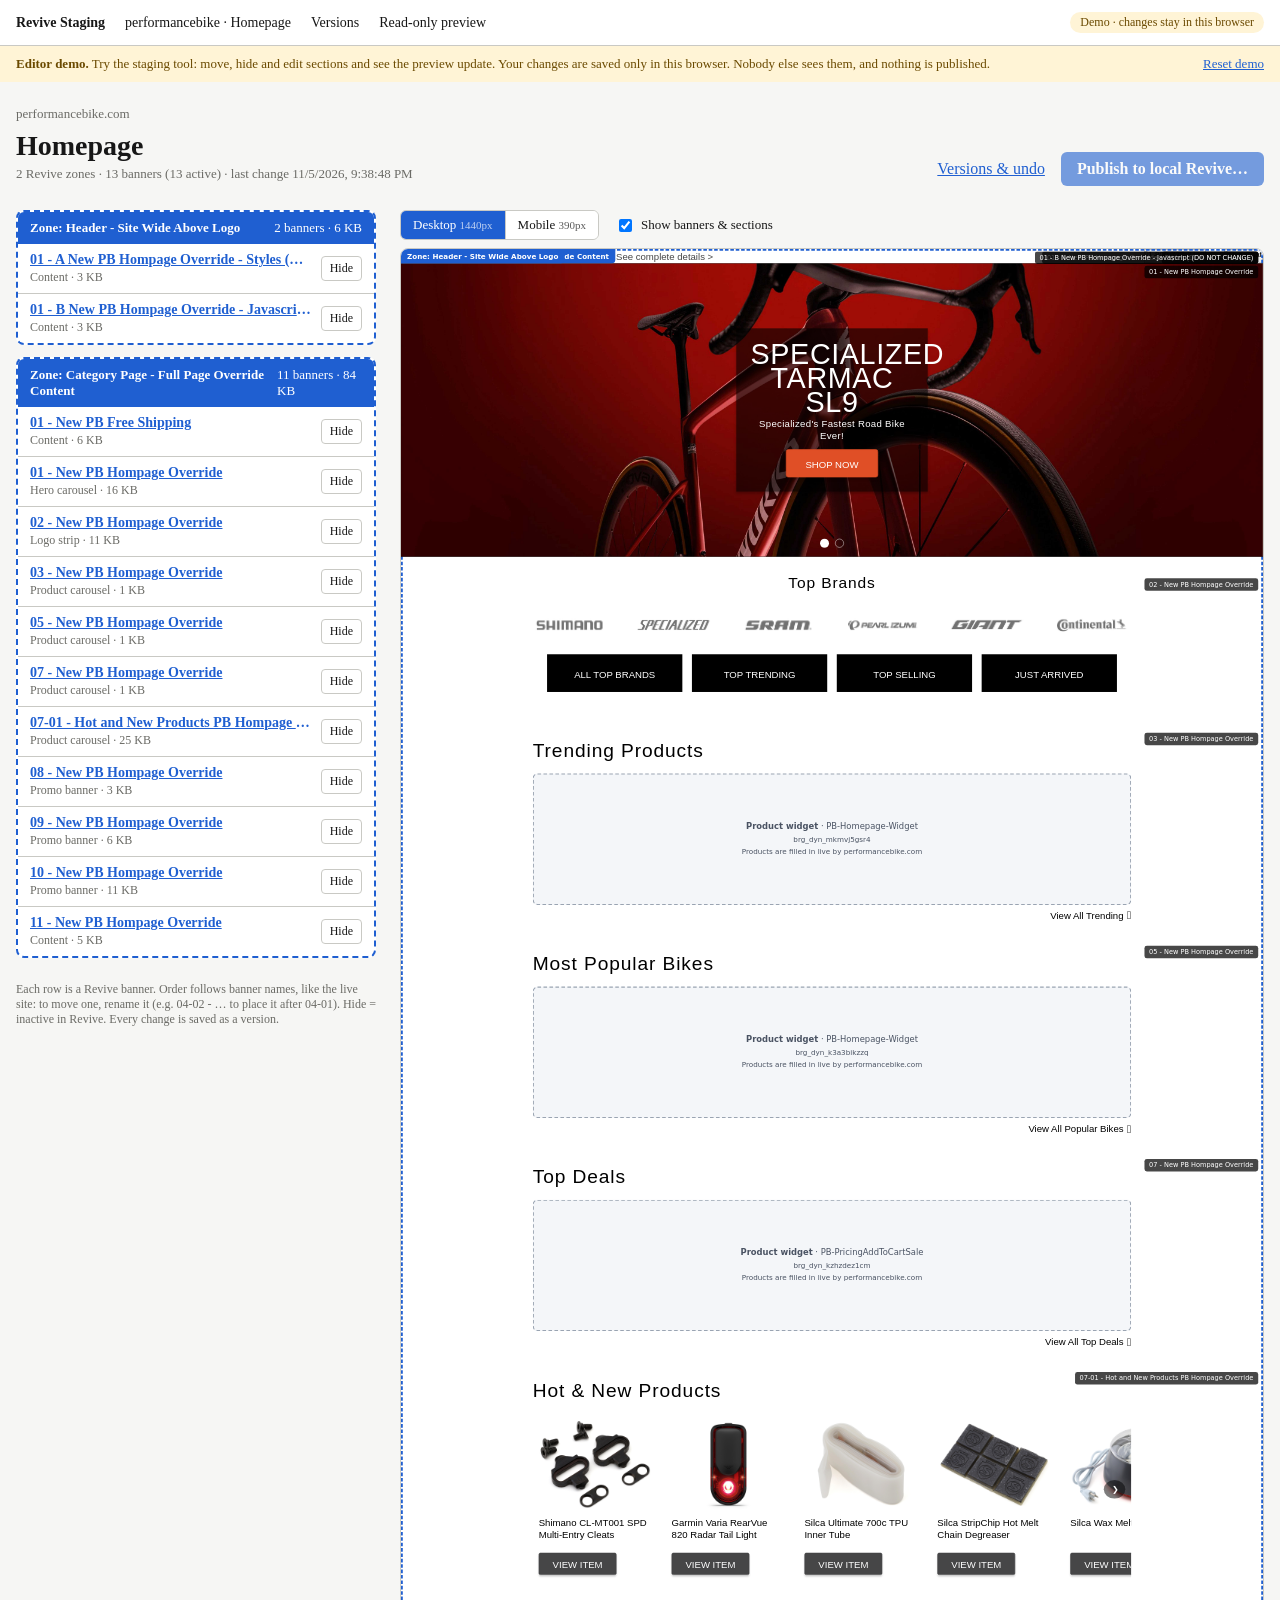
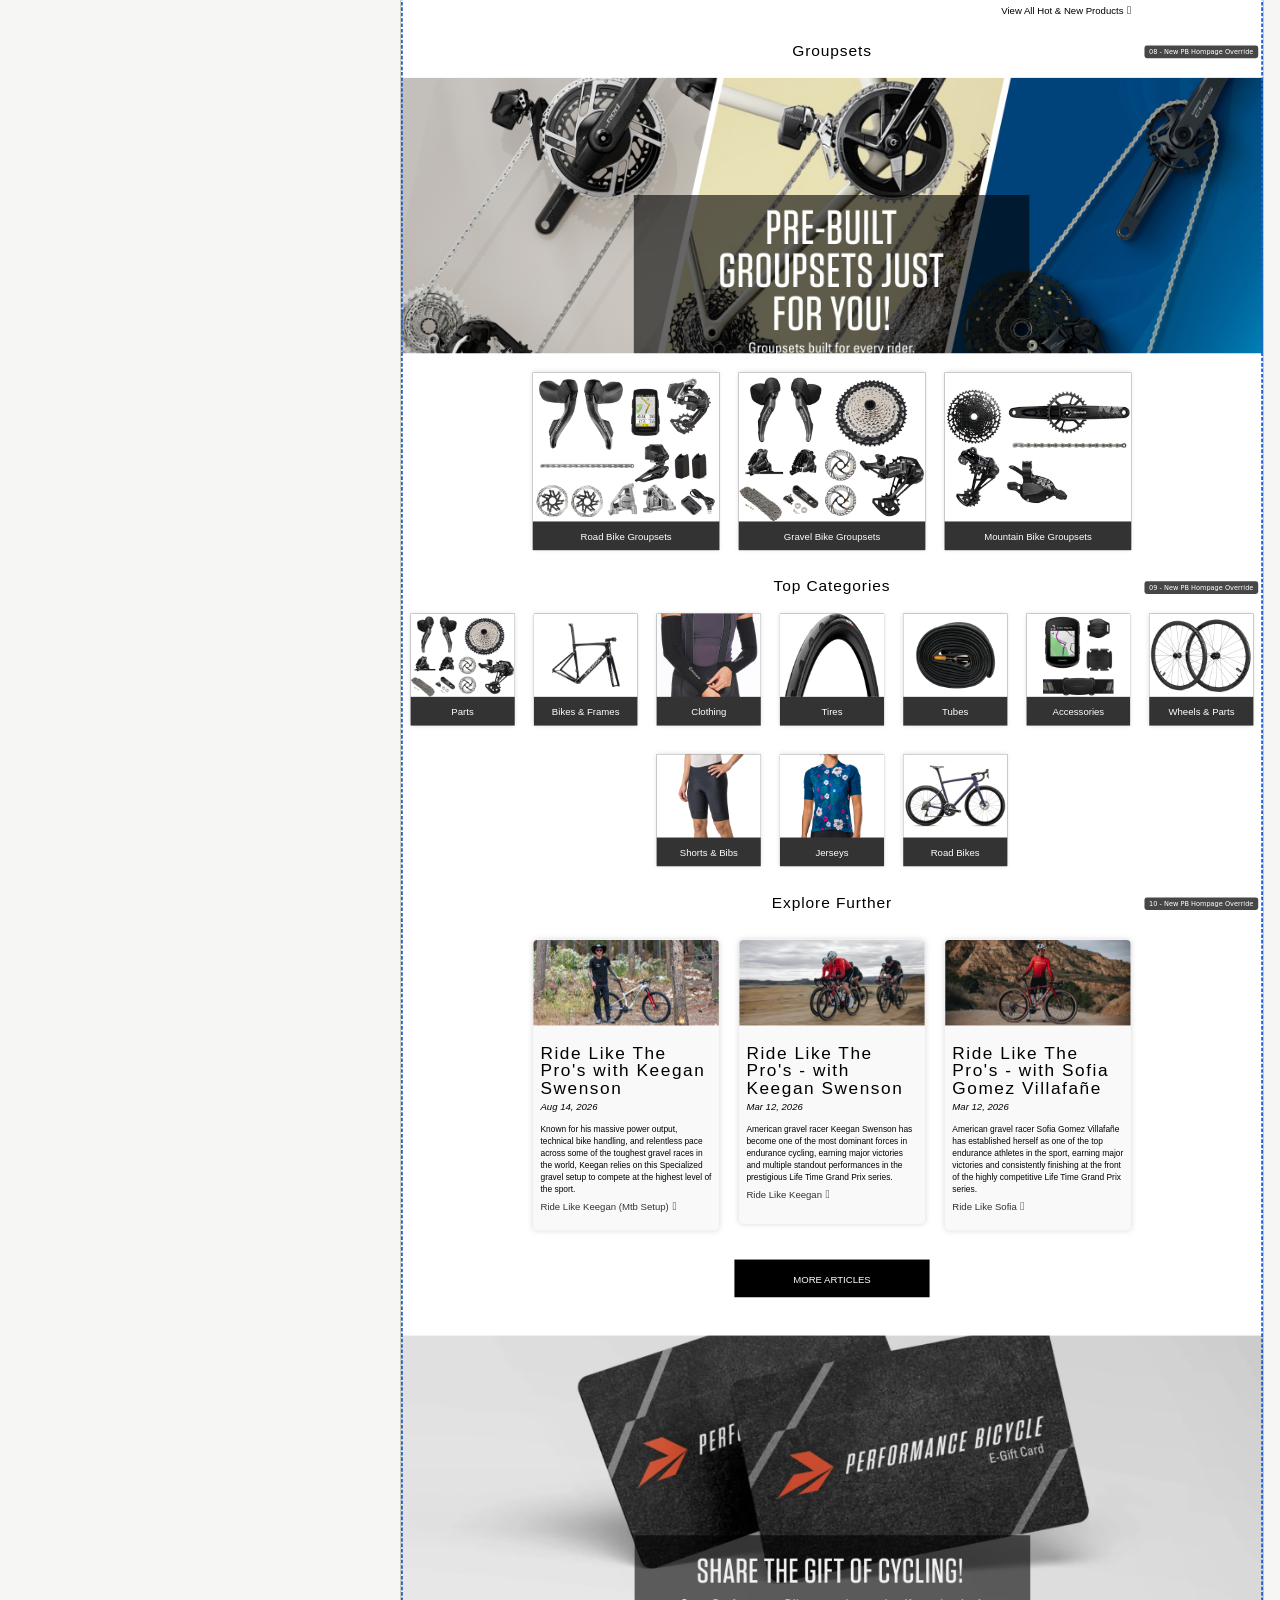
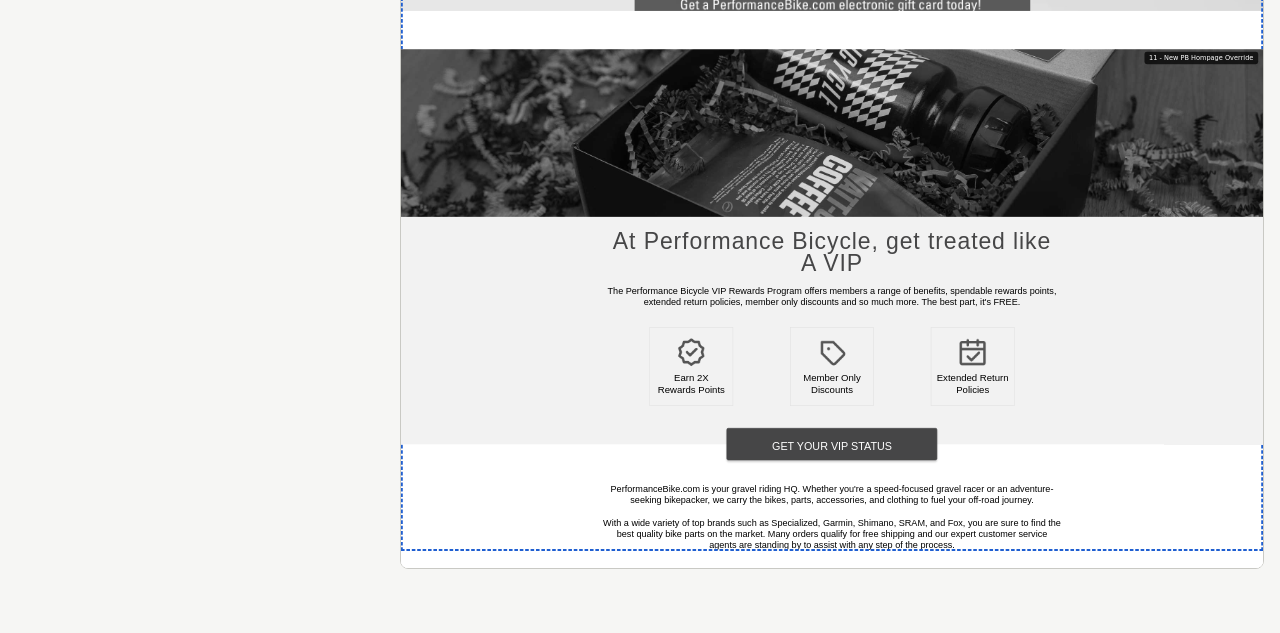
<file: editor/index.html>
<!DOCTYPE html>
<html lang="en">
<head>
<meta charset="utf-8">
<meta name="viewport" content="width=device-width, initial-scale=1">
<meta name="robots" content="noindex, nofollow">
<title>Homepage builder (demo) · Revive Staging</title>
<link rel="stylesheet" href="editor.css">
</head>
<body>
<div id="root"></div>
<script type="module" src="editor.js"></script>
</body>
</html>
</file>
